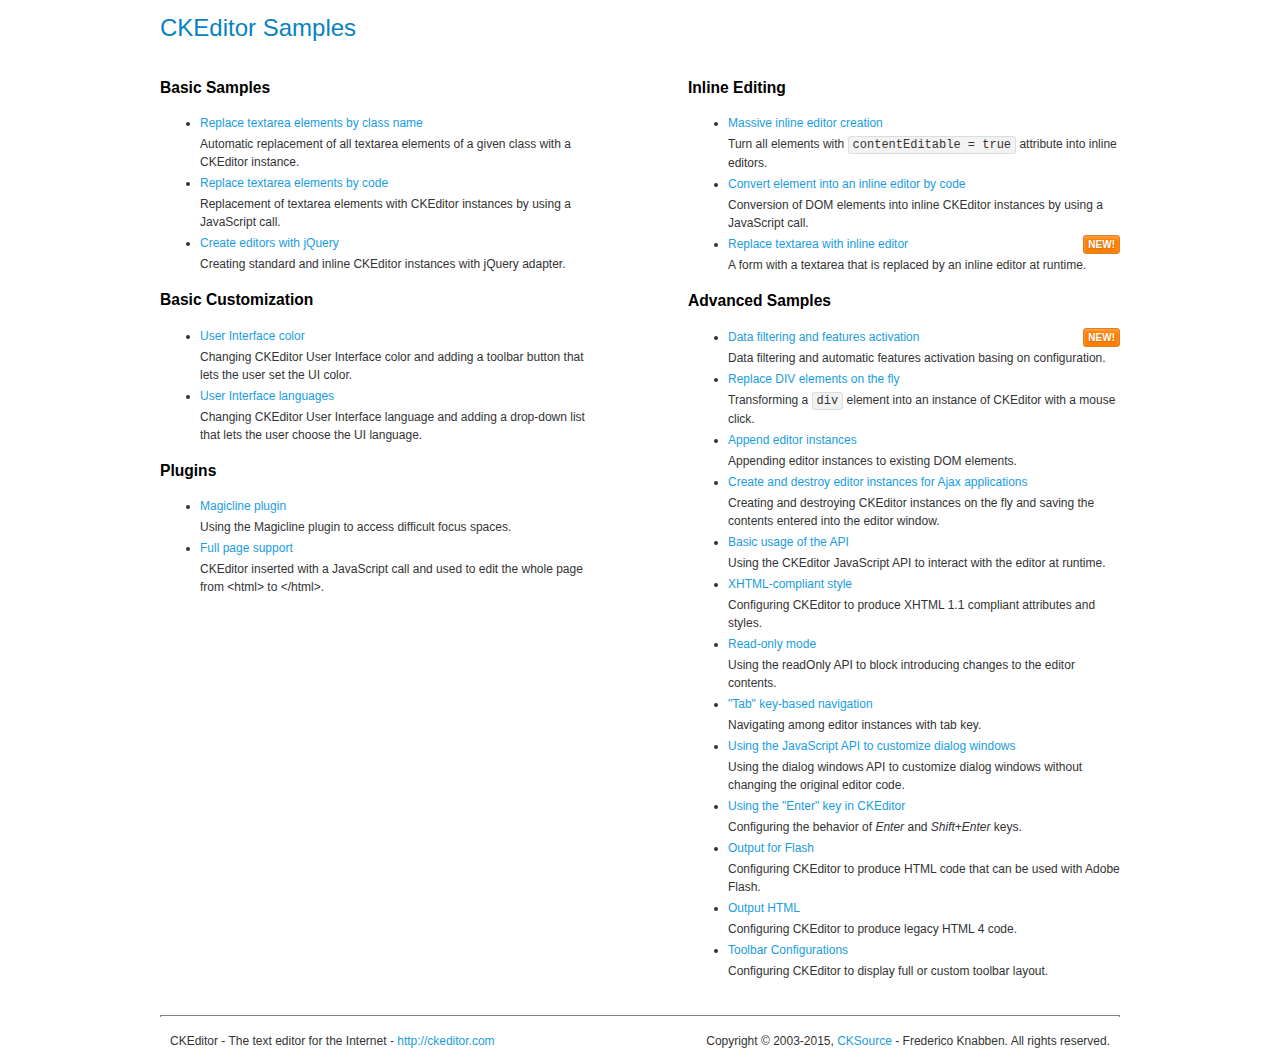
<file: proiect/admin/vendor/ckeditor/samples/index.html>
<!DOCTYPE html>
<!--
Copyright (c) 2003-2015, CKSource - Frederico Knabben. All rights reserved.
For licensing, see LICENSE.md or http://ckeditor.com/license
-->
<html>
<head>
	<meta charset="utf-8">
	<title>CKEditor Samples</title>
	<link rel="stylesheet" href="sample.css">
</head>
<body>
	<h1 class="samples">
		CKEditor Samples
	</h1>
	<div class="twoColumns">
		<div class="twoColumnsLeft">
			<h2 class="samples">
				Basic Samples
			</h2>
			<dl class="samples">
				<dt><a class="samples" href="replacebyclass.html">Replace textarea elements by class name</a></dt>
				<dd>Automatic replacement of all textarea elements of a given class with a CKEditor instance.</dd>

				<dt><a class="samples" href="replacebycode.html">Replace textarea elements by code</a></dt>
				<dd>Replacement of textarea elements with CKEditor instances by using a JavaScript call.</dd>

				<dt><a class="samples" href="jquery.html">Create editors with jQuery</a></dt>
				<dd>Creating standard and inline CKEditor instances with jQuery adapter.</dd>
			</dl>

			<h2 class="samples">
				Basic Customization
			</h2>
			<dl class="samples">
				<dt><a class="samples" href="uicolor.html">User Interface color</a></dt>
				<dd>Changing CKEditor User Interface color and adding a toolbar button that lets the user set the UI color.</dd>

				<dt><a class="samples" href="uilanguages.html">User Interface languages</a></dt>
				<dd>Changing CKEditor User Interface language and adding a drop-down list that lets the user choose the UI language.</dd>
			</dl>


			<h2 class="samples">Plugins</h2>
<dl class="samples">
<dt><a class="samples" href="plugins/magicline/magicline.html">Magicline plugin</a></dt>
<dd>Using the Magicline plugin to access difficult focus spaces.</dd>

<dt><a class="samples" href="plugins/wysiwygarea/fullpage.html">Full page support</a></dt>
<dd>CKEditor inserted with a JavaScript call and used to edit the whole page from &lt;html&gt; to &lt;/html&gt;.</dd>
</dl>
		</div>
		<div class="twoColumnsRight">
			<h2 class="samples">
				Inline Editing
			</h2>
			<dl class="samples">
				<dt><a class="samples" href="inlineall.html">Massive inline editor creation</a></dt>
				<dd>Turn all elements with <code>contentEditable = true</code> attribute into inline editors.</dd>

				<dt><a class="samples" href="inlinebycode.html">Convert element into an inline editor by code</a></dt>
				<dd>Conversion of DOM elements into inline CKEditor instances by using a JavaScript call.</dd>

				<dt><a class="samples" href="inlinetextarea.html">Replace textarea with inline editor</a> <span class="new">New!</span></dt>
				<dd>A form with a textarea that is replaced by an inline editor at runtime.</dd>

				
			</dl>

			<h2 class="samples">
				Advanced Samples
			</h2>
			<dl class="samples">
				<dt><a class="samples" href="datafiltering.html">Data filtering and features activation</a> <span class="new">New!</span></dt>
				<dd>Data filtering and automatic features activation basing on configuration.</dd>

				<dt><a class="samples" href="divreplace.html">Replace DIV elements on the fly</a></dt>
				<dd>Transforming a <code>div</code> element into an instance of CKEditor with a mouse click.</dd>

				<dt><a class="samples" href="appendto.html">Append editor instances</a></dt>
				<dd>Appending editor instances to existing DOM elements.</dd>

				<dt><a class="samples" href="ajax.html">Create and destroy editor instances for Ajax applications</a></dt>
				<dd>Creating and destroying CKEditor instances on the fly and saving the contents entered into the editor window.</dd>

				<dt><a class="samples" href="api.html">Basic usage of the API</a></dt>
				<dd>Using the CKEditor JavaScript API to interact with the editor at runtime.</dd>

				<dt><a class="samples" href="xhtmlstyle.html">XHTML-compliant style</a></dt>
				<dd>Configuring CKEditor to produce XHTML 1.1 compliant attributes and styles.</dd>

				<dt><a class="samples" href="readonly.html">Read-only mode</a></dt>
				<dd>Using the readOnly API to block introducing changes to the editor contents.</dd>

				<dt><a class="samples" href="tabindex.html">"Tab" key-based navigation</a></dt>
				<dd>Navigating among editor instances with tab key.</dd>


				
<dt><a class="samples" href="plugins/dialog/dialog.html">Using the JavaScript API to customize dialog windows</a></dt>
<dd>Using the dialog windows API to customize dialog windows without changing the original editor code.</dd>

<dt><a class="samples" href="plugins/enterkey/enterkey.html">Using the &quot;Enter&quot; key in CKEditor</a></dt>
<dd>Configuring the behavior of <em>Enter</em> and <em>Shift+Enter</em> keys.</dd>

<dt><a class="samples" href="plugins/htmlwriter/outputforflash.html">Output for Flash</a></dt>
<dd>Configuring CKEditor to produce HTML code that can be used with Adobe Flash.</dd>

<dt><a class="samples" href="plugins/htmlwriter/outputhtml.html">Output HTML</a></dt>
<dd>Configuring CKEditor to produce legacy HTML 4 code.</dd>

<dt><a class="samples" href="plugins/toolbar/toolbar.html">Toolbar Configurations</a></dt>
<dd>Configuring CKEditor to display full or custom toolbar layout.</dd>

			</dl>
		</div>
	</div>
	<div id="footer">
		<hr>
		<p>
			CKEditor - The text editor for the Internet - <a class="samples" href="http://ckeditor.com/">http://ckeditor.com</a>
		</p>
		<p id="copy">
			Copyright &copy; 2003-2015, <a class="samples" href="http://cksource.com/">CKSource</a> - Frederico Knabben. All rights reserved.
		</p>
	</div>
</body>
</html>
</file>
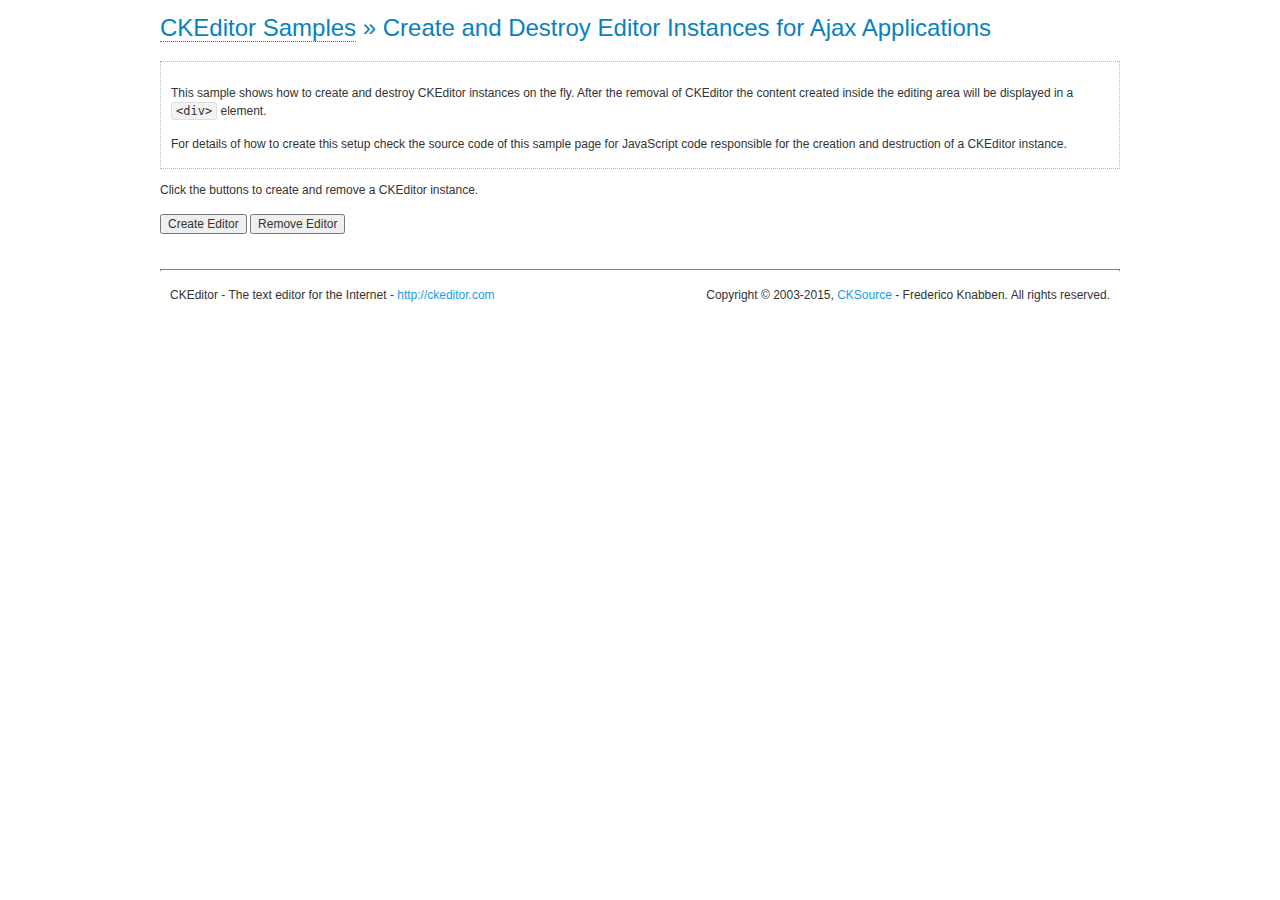
<file: proiect/admin/vendor/ckeditor/samples/ajax.html>
<!DOCTYPE html>
<!--
Copyright (c) 2003-2015, CKSource - Frederico Knabben. All rights reserved.
For licensing, see LICENSE.md or http://ckeditor.com/license
-->
<html>
<head>
	<meta charset="utf-8">
	<title>Ajax &mdash; CKEditor Sample</title>
	<script src="../ckeditor.js"></script>
	<link rel="stylesheet" href="sample.css">
	<script>

		var editor, html = '';

		function createEditor() {
			if ( editor )
				return;

			// Create a new editor inside the <div id="editor">, setting its value to html
			var config = {};
			editor = CKEDITOR.appendTo( 'editor', config, html );
		}

		function removeEditor() {
			if ( !editor )
				return;

			// Retrieve the editor contents. In an Ajax application, this data would be
			// sent to the server or used in any other way.
			document.getElementById( 'editorcontents' ).innerHTML = html = editor.getData();
			document.getElementById( 'contents' ).style.display = '';

			// Destroy the editor.
			editor.destroy();
			editor = null;
		}

	</script>
</head>
<body>
	<h1 class="samples">
		<a href="index.html">CKEditor Samples</a> &raquo; Create and Destroy Editor Instances for Ajax Applications
	</h1>
	<div class="description">
		<p>
			This sample shows how to create and destroy CKEditor instances on the fly. After the removal of CKEditor the content created inside the editing
			area will be displayed in a <code>&lt;div&gt;</code> element.
		</p>
		<p>
			For details of how to create this setup check the source code of this sample page
			for JavaScript code responsible for the creation and destruction of a CKEditor instance.
		</p>
	</div>
	<p>Click the buttons to create and remove a CKEditor instance.</p>
	<p>
		<input onclick="createEditor();" type="button" value="Create Editor">
		<input onclick="removeEditor();" type="button" value="Remove Editor">
	</p>
	<!-- This div will hold the editor. -->
	<div id="editor">
	</div>
	<div id="contents" style="display: none">
		<p>
			Edited Contents:
		</p>
		<!-- This div will be used to display the editor contents. -->
		<div id="editorcontents">
		</div>
	</div>
	<div id="footer">
		<hr>
		<p>
			CKEditor - The text editor for the Internet - <a class="samples" href="http://ckeditor.com/">http://ckeditor.com</a>
		</p>
		<p id="copy">
			Copyright &copy; 2003-2015, <a class="samples" href="http://cksource.com/">CKSource</a> - Frederico
			Knabben. All rights reserved.
		</p>
	</div>
</body>
</html>
</file>
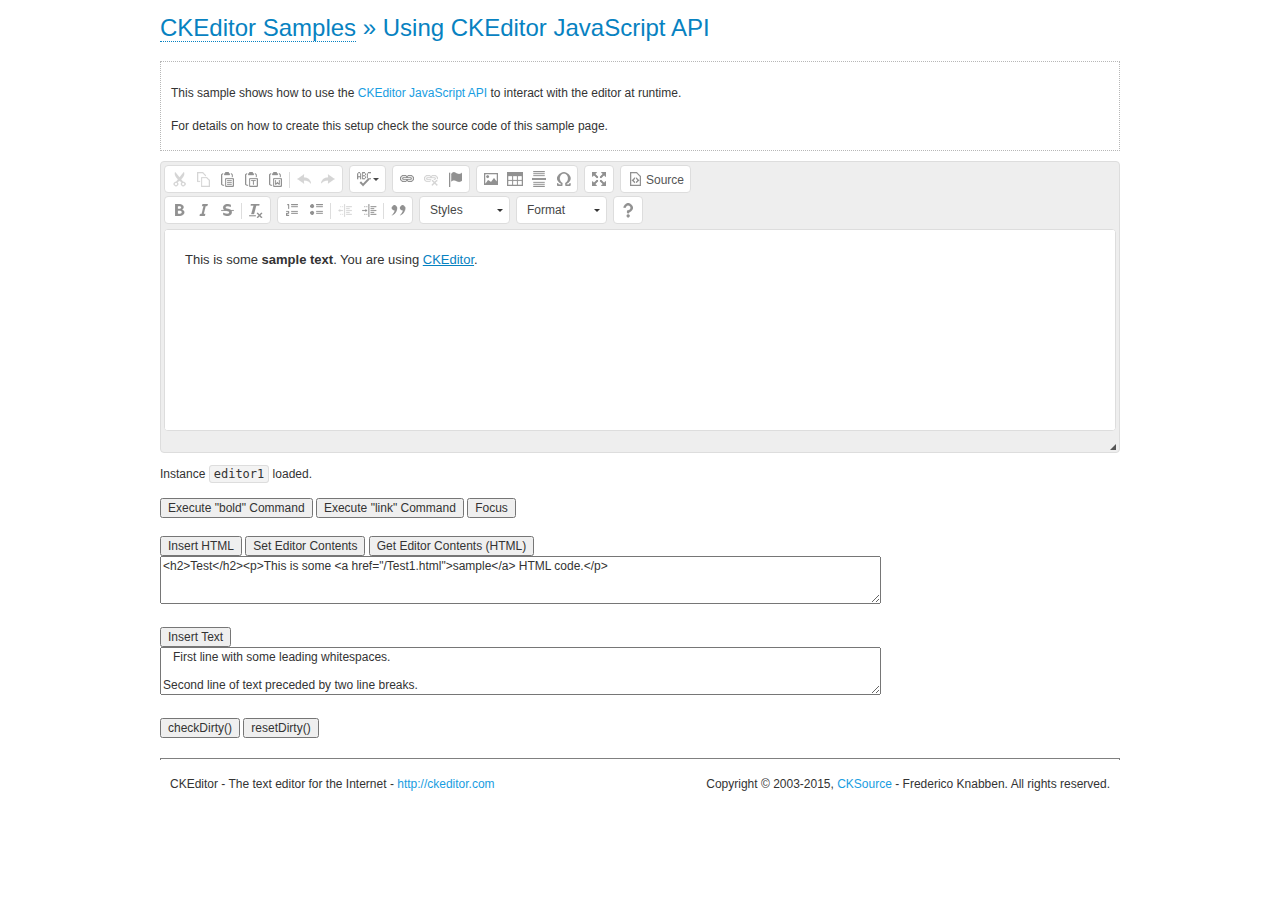
<file: proiect/admin/vendor/ckeditor/samples/api.html>
<!DOCTYPE html>
<!--
Copyright (c) 2003-2015, CKSource - Frederico Knabben. All rights reserved.
For licensing, see LICENSE.md or http://ckeditor.com/license
-->
<html>
<head>
	<meta charset="utf-8">
	<title>API Usage &mdash; CKEditor Sample</title>
	<script src="../ckeditor.js"></script>
	<link href="sample.css" rel="stylesheet">
	<script>

// The instanceReady event is fired, when an instance of CKEditor has finished
// its initialization.
CKEDITOR.on( 'instanceReady', function( ev ) {
	// Show the editor name and description in the browser status bar.
	document.getElementById( 'eMessage' ).innerHTML = 'Instance <code>' + ev.editor.name + '<\/code> loaded.';

	// Show this sample buttons.
	document.getElementById( 'eButtons' ).style.display = 'block';
});

function InsertHTML() {
	// Get the editor instance that we want to interact with.
	var editor = CKEDITOR.instances.editor1;
	var value = document.getElementById( 'htmlArea' ).value;

	// Check the active editing mode.
	if ( editor.mode == 'wysiwyg' )
	{
		// Insert HTML code.
		// http://docs.ckeditor.com/#!/api/CKEDITOR.editor-method-insertHtml
		editor.insertHtml( value );
	}
	else
		alert( 'You must be in WYSIWYG mode!' );
}

function InsertText() {
	// Get the editor instance that we want to interact with.
	var editor = CKEDITOR.instances.editor1;
	var value = document.getElementById( 'txtArea' ).value;

	// Check the active editing mode.
	if ( editor.mode == 'wysiwyg' )
	{
		// Insert as plain text.
		// http://docs.ckeditor.com/#!/api/CKEDITOR.editor-method-insertText
		editor.insertText( value );
	}
	else
		alert( 'You must be in WYSIWYG mode!' );
}

function SetContents() {
	// Get the editor instance that we want to interact with.
	var editor = CKEDITOR.instances.editor1;
	var value = document.getElementById( 'htmlArea' ).value;

	// Set editor contents (replace current contents).
	// http://docs.ckeditor.com/#!/api/CKEDITOR.editor-method-setData
	editor.setData( value );
}

function GetContents() {
	// Get the editor instance that you want to interact with.
	var editor = CKEDITOR.instances.editor1;

	// Get editor contents
	// http://docs.ckeditor.com/#!/api/CKEDITOR.editor-method-getData
	alert( editor.getData() );
}

function ExecuteCommand( commandName ) {
	// Get the editor instance that we want to interact with.
	var editor = CKEDITOR.instances.editor1;

	// Check the active editing mode.
	if ( editor.mode == 'wysiwyg' )
	{
		// Execute the command.
		// http://docs.ckeditor.com/#!/api/CKEDITOR.editor-method-execCommand
		editor.execCommand( commandName );
	}
	else
		alert( 'You must be in WYSIWYG mode!' );
}

function CheckDirty() {
	// Get the editor instance that we want to interact with.
	var editor = CKEDITOR.instances.editor1;
	// Checks whether the current editor contents present changes when compared
	// to the contents loaded into the editor at startup
	// http://docs.ckeditor.com/#!/api/CKEDITOR.editor-method-checkDirty
	alert( editor.checkDirty() );
}

function ResetDirty() {
	// Get the editor instance that we want to interact with.
	var editor = CKEDITOR.instances.editor1;
	// Resets the "dirty state" of the editor (see CheckDirty())
	// http://docs.ckeditor.com/#!/api/CKEDITOR.editor-method-resetDirty
	editor.resetDirty();
	alert( 'The "IsDirty" status has been reset' );
}

function Focus() {
	CKEDITOR.instances.editor1.focus();
}

function onFocus() {
	document.getElementById( 'eMessage' ).innerHTML = '<b>' + this.name + ' is focused </b>';
}

function onBlur() {
	document.getElementById( 'eMessage' ).innerHTML = this.name + ' lost focus';
}

	</script>

</head>
<body>
	<h1 class="samples">
		<a href="index.html">CKEditor Samples</a> &raquo; Using CKEditor JavaScript API
	</h1>
	<div class="description">
	<p>
		This sample shows how to use the
		<a class="samples" href="http://docs.ckeditor.com/#!/api/CKEDITOR.editor">CKEditor JavaScript API</a>
		to interact with the editor at runtime.
	</p>
	<p>
		For details on how to create this setup check the source code of this sample page.
	</p>
	</div>

	<!-- This <div> holds alert messages to be display in the sample page. -->
	<div id="alerts">
		<noscript>
			<p>
				<strong>CKEditor requires JavaScript to run</strong>. In a browser with no JavaScript
				support, like yours, you should still see the contents (HTML data) and you should
				be able to edit it normally, without a rich editor interface.
			</p>
		</noscript>
	</div>
	<form action="../../../samples/sample_posteddata.php" method="post">
		<textarea cols="100" id="editor1" name="editor1" rows="10">&lt;p&gt;This is some &lt;strong&gt;sample text&lt;/strong&gt;. You are using &lt;a href="http://ckeditor.com/"&gt;CKEditor&lt;/a&gt;.&lt;/p&gt;</textarea>

		<script>
			// Replace the <textarea id="editor1"> with an CKEditor instance.
			CKEDITOR.replace( 'editor1', {
				on: {
					focus: onFocus,
					blur: onBlur,

					// Check for availability of corresponding plugins.
					pluginsLoaded: function( evt ) {
						var doc = CKEDITOR.document, ed = evt.editor;
						if ( !ed.getCommand( 'bold' ) )
							doc.getById( 'exec-bold' ).hide();
						if ( !ed.getCommand( 'link' ) )
							doc.getById( 'exec-link' ).hide();
					}
				}
			});
		</script>

		<p id="eMessage">
		</p>

		<div id="eButtons" style="display: none">
			<input id="exec-bold" onclick="ExecuteCommand('bold');" type="button" value="Execute &quot;bold&quot; Command">
			<input id="exec-link" onclick="ExecuteCommand('link');" type="button" value="Execute &quot;link&quot; Command">
			<input onclick="Focus();" type="button" value="Focus">
			<br><br>
			<input onclick="InsertHTML();" type="button" value="Insert HTML">
			<input onclick="SetContents();" type="button" value="Set Editor Contents">
			<input onclick="GetContents();" type="button" value="Get Editor Contents (HTML)">
			<br>
			<textarea cols="100" id="htmlArea" rows="3">&lt;h2&gt;Test&lt;/h2&gt;&lt;p&gt;This is some &lt;a href="/Test1.html"&gt;sample&lt;/a&gt; HTML code.&lt;/p&gt;</textarea>
			<br>
			<br>
			<input onclick="InsertText();" type="button" value="Insert Text">
			<br>
			<textarea cols="100" id="txtArea" rows="3">   First line with some leading whitespaces.

Second line of text preceded by two line breaks.</textarea>
			<br>
			<br>
			<input onclick="CheckDirty();" type="button" value="checkDirty()">
			<input onclick="ResetDirty();" type="button" value="resetDirty()">
		</div>
	</form>
	<div id="footer">
		<hr>
		<p>
			CKEditor - The text editor for the Internet - <a class="samples" href="http://ckeditor.com/">http://ckeditor.com</a>
		</p>
		<p id="copy">
			Copyright &copy; 2003-2015, <a class="samples" href="http://cksource.com/">CKSource</a> - Frederico
			Knabben. All rights reserved.
		</p>
	</div>
</body>
</html>
</file>
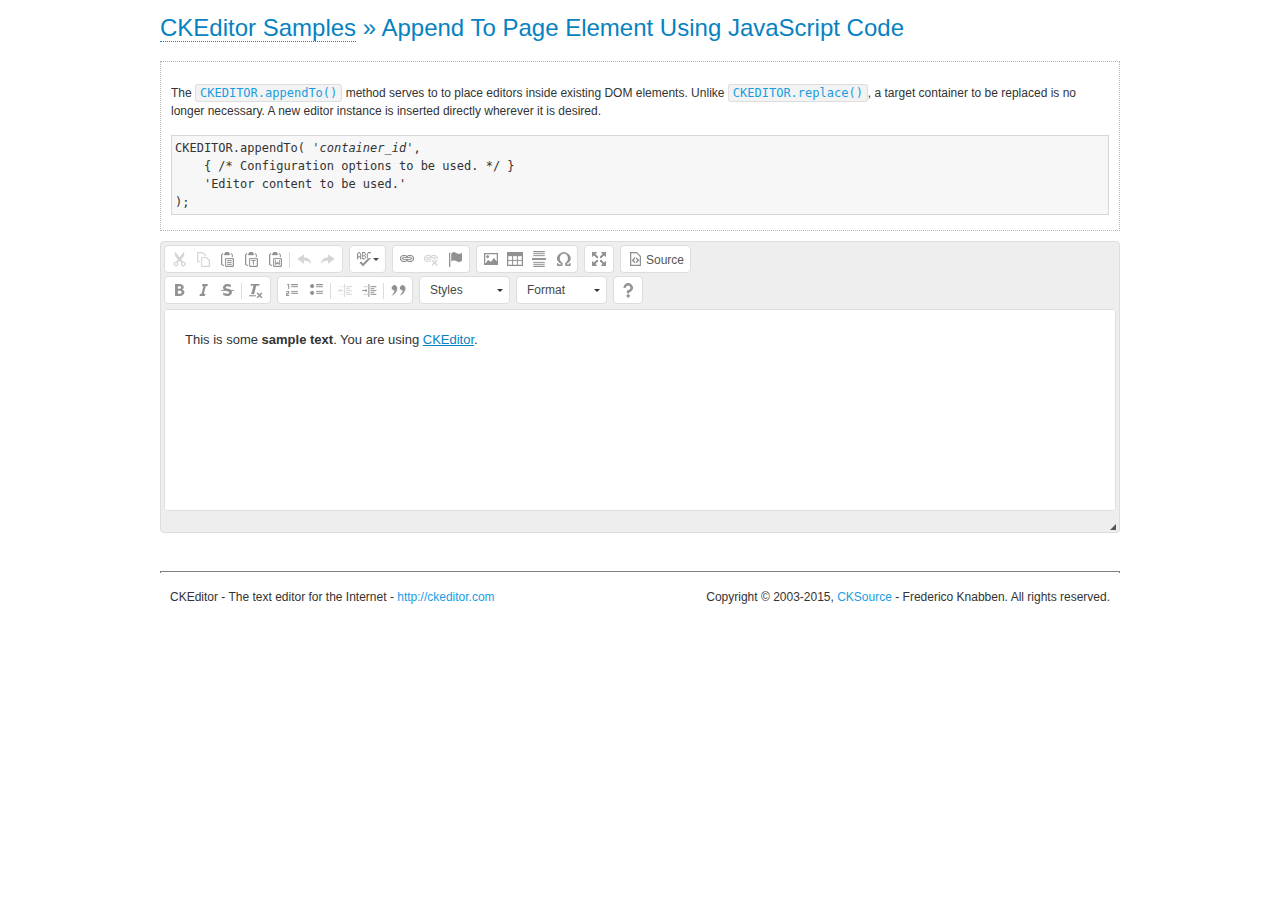
<file: proiect/admin/vendor/ckeditor/samples/appendto.html>
<!DOCTYPE html>
<!--
Copyright (c) 2003-2015, CKSource - Frederico Knabben. All rights reserved.
For licensing, see LICENSE.md or http://ckeditor.com/license
-->
<html>
<head>
	<meta charset="utf-8">
	<title>Append To Page Element Using JavaScript Code &mdash; CKEditor Sample</title>
	<script src="../ckeditor.js"></script>
	<link rel="stylesheet" href="sample.css">
</head>
<body>
	<h1 class="samples">
		<a href="index.html">CKEditor Samples</a> &raquo; Append To Page Element Using JavaScript Code
	</h1>
	<div id="section1">
		<div class="description">
			<p>
				The <code><a class="samples" href="http://docs.ckeditor.com/#!/api/CKEDITOR-method-appendTo">CKEDITOR.appendTo()</a></code> method serves to to place editors inside existing DOM elements. Unlike <code><a class="samples" href="http://docs.ckeditor.com/#!/api/CKEDITOR-method-replace">CKEDITOR.replace()</a></code>,
				a target container to be replaced is no longer necessary. A new editor
				instance is inserted directly wherever it is desired.
			</p>
<pre class="samples">CKEDITOR.appendTo( '<em>container_id</em>',
	{ /* Configuration options to be used. */ }
	'Editor content to be used.'
);</pre>
		</div>
		<script>

			// This call can be placed at any point after the
			// DOM element to append CKEditor to or inside the <head><script>
			// in a window.onload event handler.

			// Append a CKEditor instance using the default configuration and the
			// provided content to the <div> element of ID "section1".
			CKEDITOR.appendTo( 'section1',
				null,
				'<p>This is some <strong>sample text</strong>. You are using <a href="http://ckeditor.com/">CKEditor</a>.</p>'
			);

		</script>
	</div>
	<br>
	<div id="footer">
		<hr>
		<p>
			CKEditor - The text editor for the Internet - <a class="samples" href="http://ckeditor.com/">http://ckeditor.com</a>
		</p>
		<p id="copy">
			Copyright &copy; 2003-2015, <a class="samples" href="http://cksource.com/">CKSource</a> - Frederico
			Knabben. All rights reserved.
		</p>
	</div>
</body>
</html>
</file>
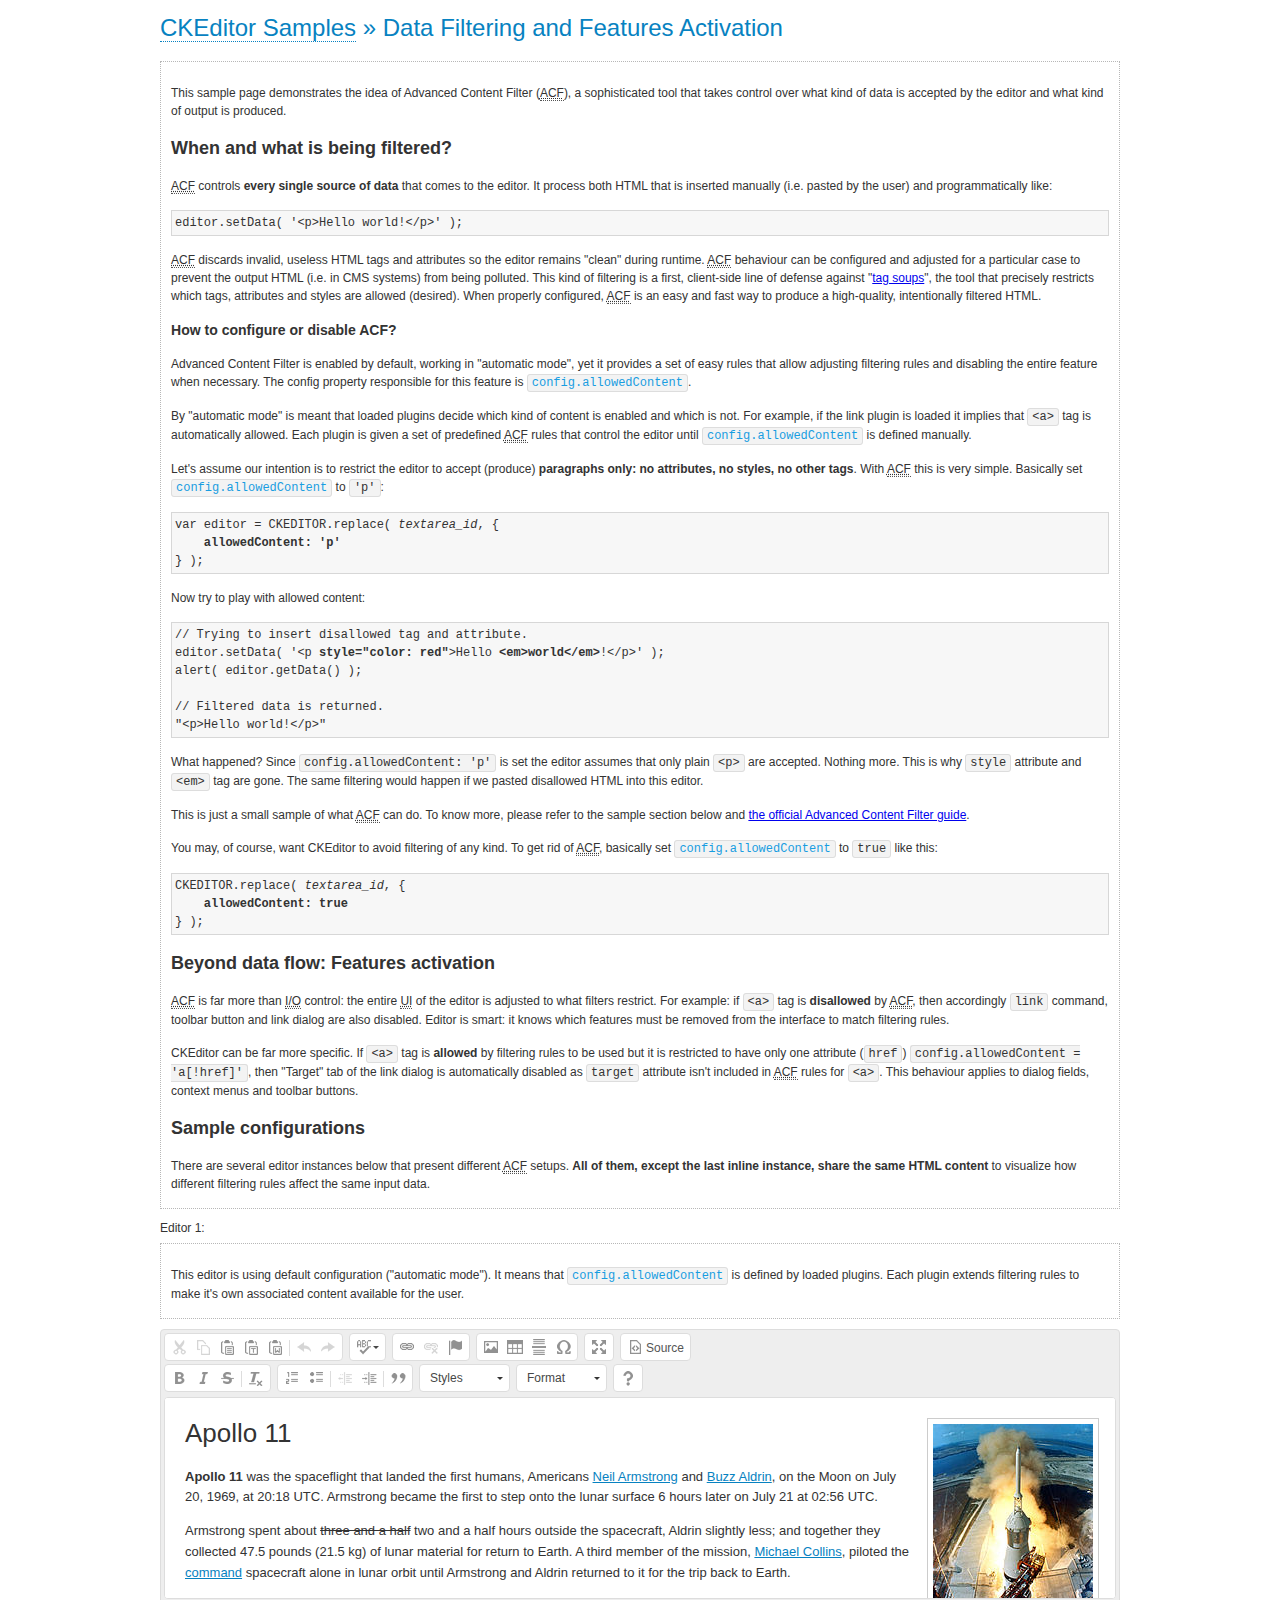
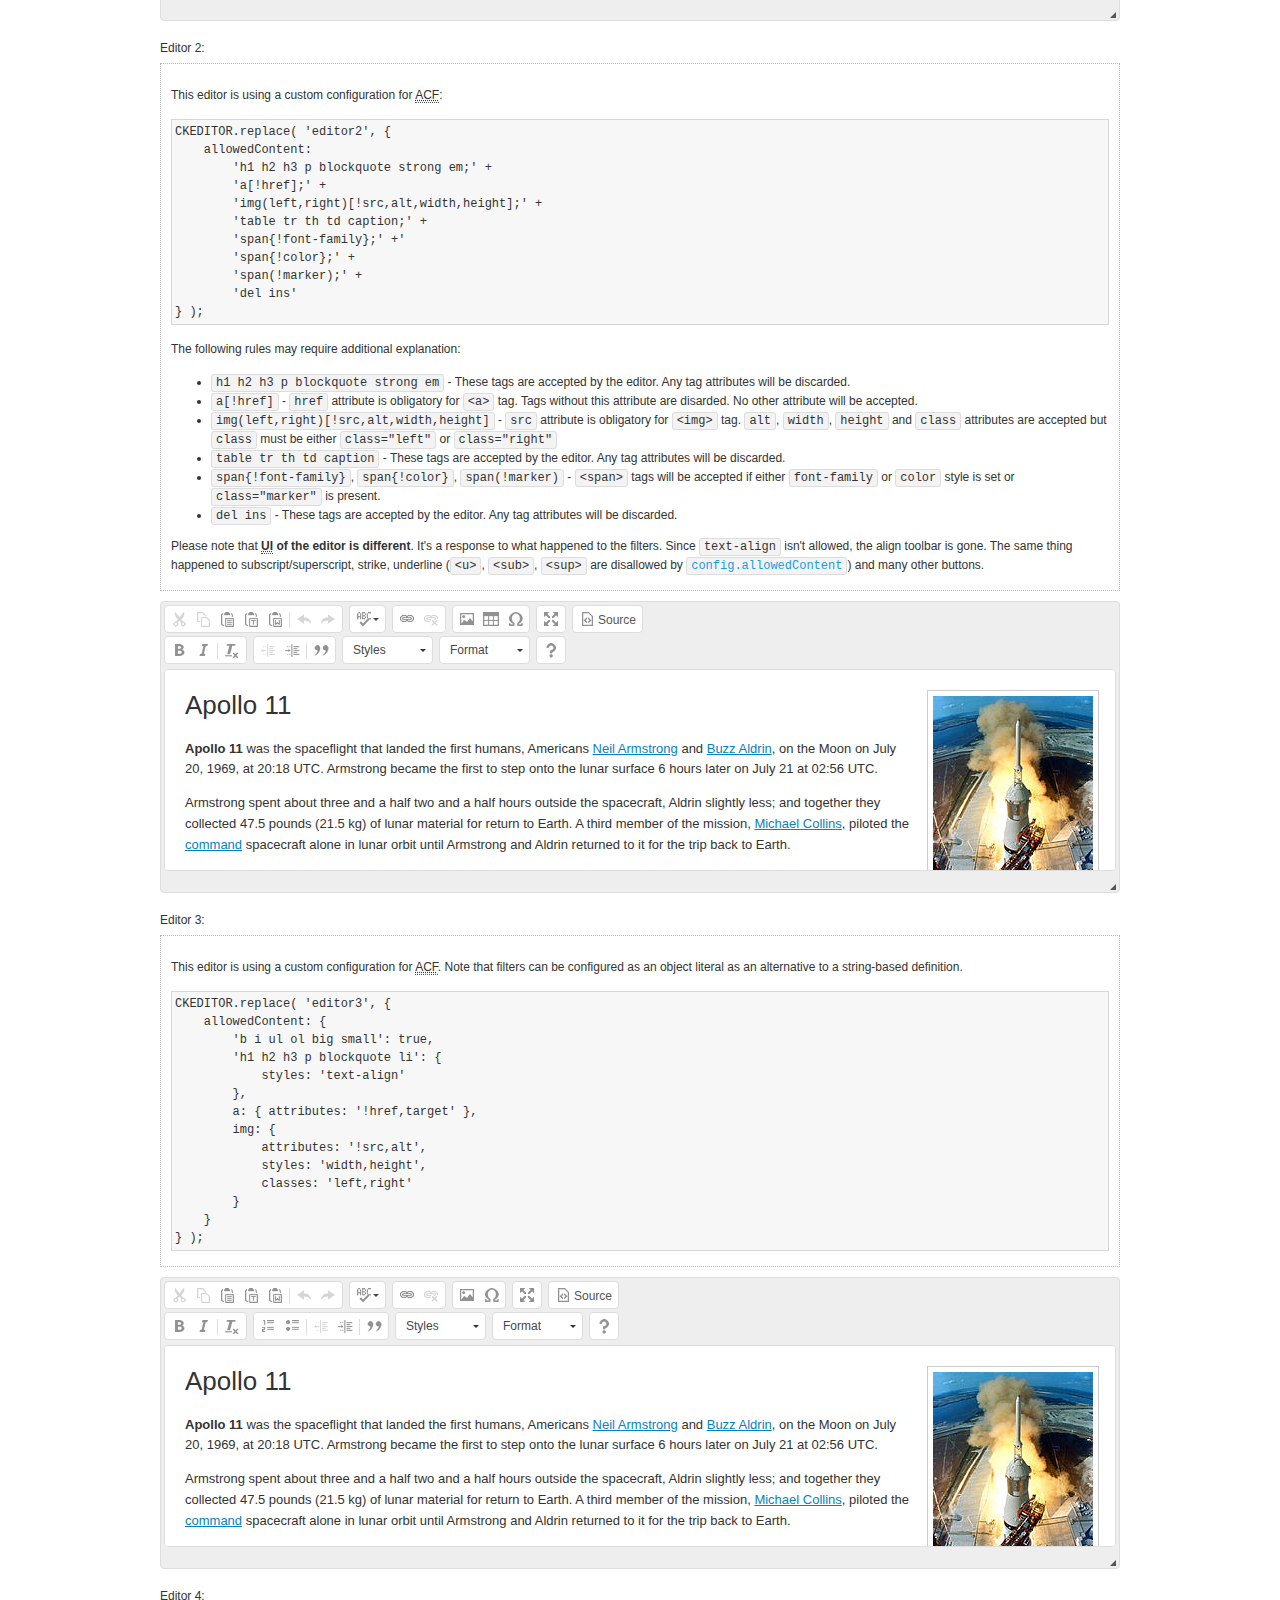
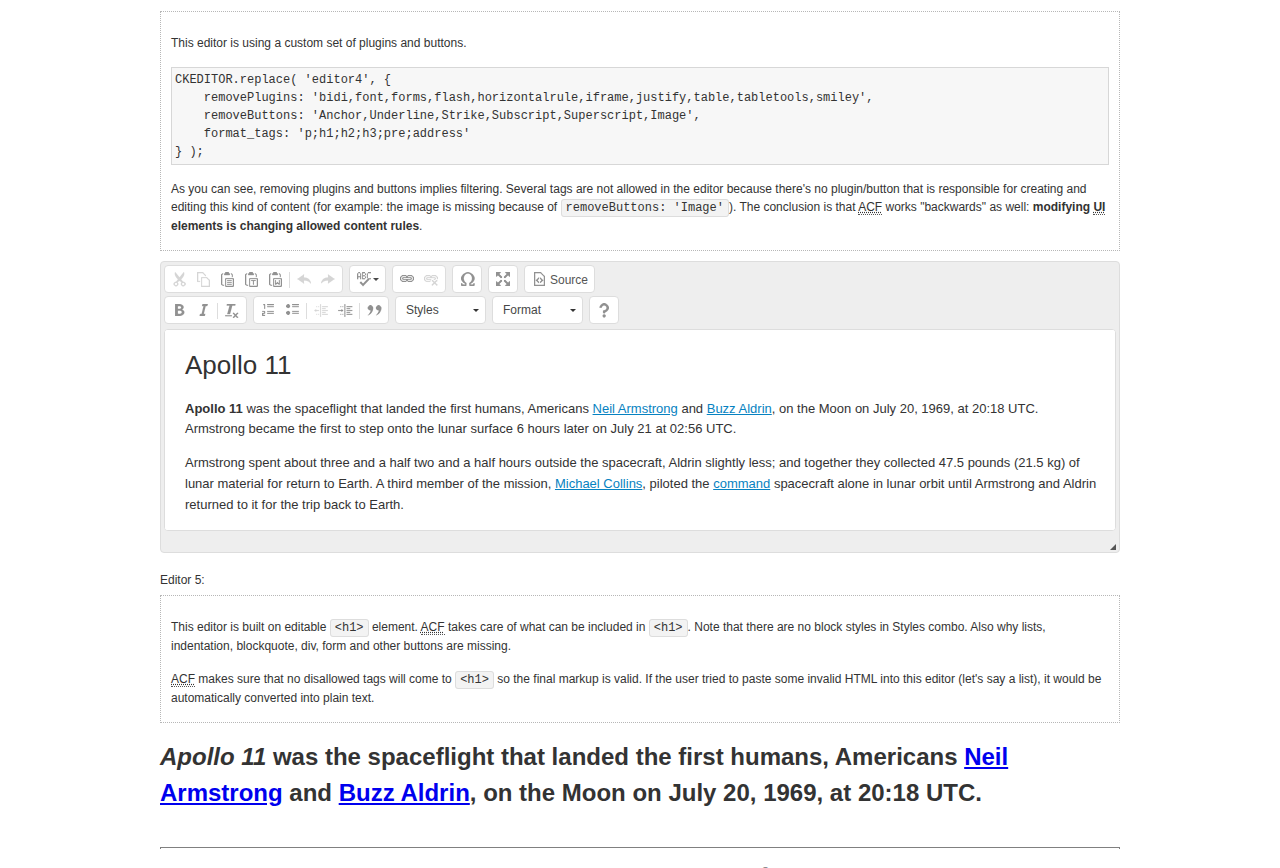
<file: proiect/admin/vendor/ckeditor/samples/datafiltering.html>
<!DOCTYPE html>
<!--
Copyright (c) 2003-2015, CKSource - Frederico Knabben. All rights reserved.
For licensing, see LICENSE.md or http://ckeditor.com/license
-->
<html>
<head>
	<meta charset="utf-8">
	<title>Data Filtering &mdash; CKEditor Sample</title>
	<script src="../ckeditor.js"></script>
	<link rel="stylesheet" href="sample.css">
	<script>
		// Remove advanced tabs for all editors.
		CKEDITOR.config.removeDialogTabs = 'image:advanced;link:advanced;flash:advanced;creatediv:advanced;editdiv:advanced';
	</script>
</head>
<body>
	<h1 class="samples">
		<a href="index.html">CKEditor Samples</a> &raquo; Data Filtering and Features Activation
	</h1>
	<div class="description">
		<p>
			This sample page demonstrates the idea of Advanced Content Filter
			(<abbr title="Advanced Content Filter">ACF</abbr>), a sophisticated
			tool that takes control over what kind of data is accepted by the editor and what
			kind of output is produced.
		</p>
		<h2>When and what is being filtered?</h2>
		<p>
			<abbr title="Advanced Content Filter">ACF</abbr> controls
			<strong>every single source of data</strong> that comes to the editor.
			It process both HTML that is inserted manually (i.e. pasted by the user)
			and programmatically like:
		</p>
<pre class="samples">
editor.setData( '&lt;p&gt;Hello world!&lt;/p&gt;' );
</pre>
		<p>
			<abbr title="Advanced Content Filter">ACF</abbr> discards invalid,
			useless HTML tags and attributes so the editor remains "clean" during
			runtime. <abbr title="Advanced Content Filter">ACF</abbr> behaviour
			can be configured and adjusted for a particular case to prevent the
			output HTML (i.e. in CMS systems) from being polluted.

			This kind of filtering is a first, client-side line of defense
			against "<a href="http://en.wikipedia.org/wiki/Tag_soup">tag soups</a>",
			the tool that precisely restricts which tags, attributes and styles
			are allowed (desired). When properly configured, <abbr title="Advanced Content Filter">ACF</abbr>
			is an easy and fast way to produce a high-quality, intentionally filtered HTML.
		</p>

		<h3>How to configure or disable ACF?</h3>
		<p>
			Advanced Content Filter is enabled by default, working in "automatic mode", yet
			it provides a set of easy rules that allow adjusting filtering rules
			and disabling the entire feature when necessary. The config property
			responsible for this feature is <code><a class="samples"
			href="http://docs.ckeditor.com/#!/api/CKEDITOR.config-cfg-allowedContent">config.allowedContent</a></code>.
		</p>
		<p>
			By "automatic mode" is meant that loaded plugins decide which kind
			of content is enabled and which is not. For example, if the link
			plugin is loaded it implies that <code>&lt;a&gt;</code> tag is
			automatically allowed. Each plugin is given a set
			of predefined <abbr title="Advanced Content Filter">ACF</abbr> rules
			that control the editor until <code><a class="samples"
			href="http://docs.ckeditor.com/#!/api/CKEDITOR.config-cfg-allowedContent">
			config.allowedContent</a></code>
			is defined manually.
		</p>
		<p>
			Let's assume our intention is to restrict the editor to accept (produce) <strong>paragraphs
			only: no attributes, no styles, no other tags</strong>.
			With <abbr title="Advanced Content Filter">ACF</abbr>
			this is very simple. Basically set <code><a class="samples"
			href="http://docs.ckeditor.com/#!/api/CKEDITOR.config-cfg-allowedContent">
			config.allowedContent</a></code> to <code>'p'</code>:
		</p>
<pre class="samples">
var editor = CKEDITOR.replace( <em>textarea_id</em>, {
	<strong>allowedContent: 'p'</strong>
} );
</pre>
		<p>
			Now try to play with allowed content:
		</p>
<pre class="samples">
// Trying to insert disallowed tag and attribute.
editor.setData( '&lt;p <strong>style="color: red"</strong>&gt;Hello <strong>&lt;em&gt;world&lt;/em&gt;</strong>!&lt;/p&gt;' );
alert( editor.getData() );

// Filtered data is returned.
"&lt;p&gt;Hello world!&lt;/p&gt;"
</pre>
		<p>
			What happened? Since <code>config.allowedContent: 'p'</code> is set the editor assumes
			that only plain <code>&lt;p&gt;</code> are accepted. Nothing more. This is why
			<code>style</code> attribute and <code>&lt;em&gt;</code> tag are gone. The same
			filtering would happen if we pasted disallowed HTML into this editor.
		</p>
		<p>
			This is just a small sample of what <abbr title="Advanced Content Filter">ACF</abbr>
			can do. To know more, please refer to the sample section below and
			<a href="http://docs.ckeditor.com/#!/guide/dev_advanced_content_filter">the official Advanced Content Filter guide</a>.
		</p>
		<p>
			You may, of course, want CKEditor to avoid filtering of any kind.
			To get rid of <abbr title="Advanced Content Filter">ACF</abbr>,
			basically set <code><a class="samples"
			href="http://docs.ckeditor.com/#!/api/CKEDITOR.config-cfg-allowedContent">
			config.allowedContent</a></code> to <code>true</code> like this:
		</p>
<pre class="samples">
CKEDITOR.replace( <em>textarea_id</em>, {
	<strong>allowedContent: true</strong>
} );
</pre>

		<h2>Beyond data flow: Features activation</h2>
		<p>
			<abbr title="Advanced Content Filter">ACF</abbr> is far more than
			<abbr title="Input/Output">I/O</abbr> control: the entire
			<abbr title="User Interface">UI</abbr> of the editor is adjusted to what
			filters restrict. For example: if <code>&lt;a&gt;</code> tag is
			<strong>disallowed</strong>
			by <abbr title="Advanced Content Filter">ACF</abbr>,
			then accordingly <code>link</code> command, toolbar button and link dialog
			are also disabled. Editor is smart: it knows which features must be
			removed from the interface to match filtering rules.
		</p>
		<p>
			CKEditor can be far more specific. If <code>&lt;a&gt;</code> tag is
			<strong>allowed</strong> by filtering rules to be used but it is restricted
			to have only one attribute (<code>href</code>)
			<code>config.allowedContent = 'a[!href]'</code>, then
			"Target" tab of the link dialog is automatically disabled as <code>target</code>
			attribute isn't included in <abbr title="Advanced Content Filter">ACF</abbr> rules
			for <code>&lt;a&gt;</code>. This behaviour applies to dialog fields, context
			menus and toolbar buttons.
		</p>

		<h2>Sample configurations</h2>
		<p>
			There are several editor instances below that present different
			<abbr title="Advanced Content Filter">ACF</abbr> setups. <strong>All of them,
			except the last inline instance, share the same HTML content</strong> to visualize
			how different filtering rules affect the same input data.
		</p>
	</div>

	<div>
		<label for="editor1">
			Editor 1:
		</label>
		<div class="description">
			<p>
				This editor is using default configuration ("automatic mode"). It means that
				<code><a class="samples"
				href="http://docs.ckeditor.com/#!/api/CKEDITOR.config-cfg-allowedContent">
				config.allowedContent</a></code> is defined by loaded plugins.
				Each plugin extends filtering rules to make it's own associated content
				available for the user.
			</p>
		</div>
		<textarea cols="80" id="editor1" name="editor1" rows="10">
			&lt;h1&gt;&lt;img alt=&quot;Saturn V carrying Apollo 11&quot; class=&quot;right&quot; src=&quot;assets/sample.jpg&quot;/&gt; Apollo 11&lt;/h1&gt; &lt;p&gt;&lt;b&gt;Apollo 11&lt;/b&gt; was the spaceflight that landed the first humans, Americans &lt;a href=&quot;http://en.wikipedia.org/wiki/Neil_Armstrong&quot; title=&quot;Neil Armstrong&quot;&gt;Neil Armstrong&lt;/a&gt; and &lt;a href=&quot;http://en.wikipedia.org/wiki/Buzz_Aldrin&quot; title=&quot;Buzz Aldrin&quot;&gt;Buzz Aldrin&lt;/a&gt;, on the Moon on July 20, 1969, at 20:18 UTC. Armstrong became the first to step onto the lunar surface 6 hours later on July 21 at 02:56 UTC.&lt;/p&gt; &lt;p&gt;Armstrong spent about &lt;s&gt;three and a half&lt;/s&gt; two and a half hours outside the spacecraft, Aldrin slightly less; and together they collected 47.5 pounds (21.5&amp;nbsp;kg) of lunar material for return to Earth. A third member of the mission, &lt;a href=&quot;http://en.wikipedia.org/wiki/Michael_Collins_(astronaut)&quot; title=&quot;Michael Collins (astronaut)&quot;&gt;Michael Collins&lt;/a&gt;, piloted the &lt;a href=&quot;http://en.wikipedia.org/wiki/Apollo_Command/Service_Module&quot; title=&quot;Apollo Command/Service Module&quot;&gt;command&lt;/a&gt; spacecraft alone in lunar orbit until Armstrong and Aldrin returned to it for the trip back to Earth.&lt;/p&gt; &lt;h2&gt;Broadcasting and &lt;em&gt;quotes&lt;/em&gt; &lt;a id=&quot;quotes&quot; name=&quot;quotes&quot;&gt;&lt;/a&gt;&lt;/h2&gt; &lt;p&gt;Broadcast on live TV to a world-wide audience, Armstrong stepped onto the lunar surface and described the event as:&lt;/p&gt; &lt;blockquote&gt;&lt;p&gt;One small step for [a] man, one giant leap for mankind.&lt;/p&gt;&lt;/blockquote&gt; &lt;p&gt;Apollo 11 effectively ended the &lt;a href=&quot;http://en.wikipedia.org/wiki/Space_Race&quot; title=&quot;Space Race&quot;&gt;Space Race&lt;/a&gt; and fulfilled a national goal proposed in 1961 by the late U.S. President &lt;a href=&quot;http://en.wikipedia.org/wiki/John_F._Kennedy&quot; title=&quot;John F. Kennedy&quot;&gt;John F. Kennedy&lt;/a&gt; in a speech before the United States Congress:&lt;/p&gt; &lt;blockquote&gt;&lt;p&gt;[...] before this decade is out, of landing a man on the Moon and returning him safely to the Earth.&lt;/p&gt;&lt;/blockquote&gt; &lt;h2&gt;Technical details &lt;a id=&quot;tech-details&quot; name=&quot;tech-details&quot;&gt;&lt;/a&gt;&lt;/h2&gt; &lt;table align=&quot;right&quot; border=&quot;1&quot; bordercolor=&quot;#ccc&quot; cellpadding=&quot;5&quot; cellspacing=&quot;0&quot; style=&quot;border-collapse:collapse;margin:10px 0 10px 15px;&quot;&gt; &lt;caption&gt;&lt;strong&gt;Mission crew&lt;/strong&gt;&lt;/caption&gt; &lt;thead&gt; &lt;tr&gt; &lt;th scope=&quot;col&quot;&gt;Position&lt;/th&gt; &lt;th scope=&quot;col&quot;&gt;Astronaut&lt;/th&gt; &lt;/tr&gt; &lt;/thead&gt; &lt;tbody&gt; &lt;tr&gt; &lt;td&gt;Commander&lt;/td&gt; &lt;td&gt;Neil A. Armstrong&lt;/td&gt; &lt;/tr&gt; &lt;tr&gt; &lt;td&gt;Command Module Pilot&lt;/td&gt; &lt;td&gt;Michael Collins&lt;/td&gt; &lt;/tr&gt; &lt;tr&gt; &lt;td&gt;Lunar Module Pilot&lt;/td&gt; &lt;td&gt;Edwin &amp;quot;Buzz&amp;quot; E. Aldrin, Jr.&lt;/td&gt; &lt;/tr&gt; &lt;/tbody&gt; &lt;/table&gt; &lt;p&gt;Launched by a &lt;strong&gt;Saturn V&lt;/strong&gt; rocket from &lt;a href=&quot;http://en.wikipedia.org/wiki/Kennedy_Space_Center&quot; title=&quot;Kennedy Space Center&quot;&gt;Kennedy Space Center&lt;/a&gt; in Merritt Island, Florida on July 16, Apollo 11 was the fifth manned mission of &lt;a href=&quot;http://en.wikipedia.org/wiki/NASA&quot; title=&quot;NASA&quot;&gt;NASA&lt;/a&gt;&amp;#39;s Apollo program. The Apollo spacecraft had three parts:&lt;/p&gt; &lt;ol&gt; &lt;li&gt;&lt;strong&gt;Command Module&lt;/strong&gt; with a cabin for the three astronauts which was the only part which landed back on Earth&lt;/li&gt; &lt;li&gt;&lt;strong&gt;Service Module&lt;/strong&gt; which supported the Command Module with propulsion, electrical power, oxygen and water&lt;/li&gt; &lt;li&gt;&lt;strong&gt;Lunar Module&lt;/strong&gt; for landing on the Moon.&lt;/li&gt; &lt;/ol&gt; &lt;p&gt;After being sent to the Moon by the Saturn V&amp;#39;s upper stage, the astronauts separated the spacecraft from it and travelled for three days until they entered into lunar orbit. Armstrong and Aldrin then moved into the Lunar Module and landed in the &lt;a href=&quot;http://en.wikipedia.org/wiki/Mare_Tranquillitatis&quot; title=&quot;Mare Tranquillitatis&quot;&gt;Sea of Tranquility&lt;/a&gt;. They stayed a total of about 21 and a half hours on the lunar surface. After lifting off in the upper part of the Lunar Module and rejoining Collins in the Command Module, they returned to Earth and landed in the &lt;a href=&quot;http://en.wikipedia.org/wiki/Pacific_Ocean&quot; title=&quot;Pacific Ocean&quot;&gt;Pacific Ocean&lt;/a&gt; on July 24.&lt;/p&gt; &lt;hr/&gt; &lt;p style=&quot;text-align: right;&quot;&gt;&lt;small&gt;Source: &lt;a href=&quot;http://en.wikipedia.org/wiki/Apollo_11&quot;&gt;Wikipedia.org&lt;/a&gt;&lt;/small&gt;&lt;/p&gt;
		</textarea>

		<script>

			CKEDITOR.replace( 'editor1' );

		</script>
	</div>

	<br>

	<div>
		<label for="editor2">
			Editor 2:
		</label>
		<div class="description">
			<p>
				This editor is using a custom configuration for
				<abbr title="Advanced Content Filter">ACF</abbr>:
			</p>
<pre class="samples">
CKEDITOR.replace( 'editor2', {
	allowedContent:
		'h1 h2 h3 p blockquote strong em;' +
		'a[!href];' +
		'img(left,right)[!src,alt,width,height];' +
		'table tr th td caption;' +
		'span{!font-family};' +'
		'span{!color};' +
		'span(!marker);' +
		'del ins'
} );
</pre>
			<p>
				The following rules may require additional explanation:
			</p>
			<ul>
				<li>
					<code>h1 h2 h3 p blockquote strong em</code> - These tags
					are accepted by the editor. Any tag attributes will be discarded.
				</li>
				<li>
					<code>a[!href]</code> - <code>href</code> attribute is obligatory
					for <code>&lt;a&gt;</code> tag. Tags without this attribute
					are disarded. No other attribute will be accepted.
				</li>
				<li>
					<code>img(left,right)[!src,alt,width,height]</code> - <code>src</code>
					attribute is obligatory for <code>&lt;img&gt;</code> tag.
					<code>alt</code>, <code>width</code>, <code>height</code>
					and <code>class</code> attributes are accepted but
					<code>class</code> must be either <code>class="left"</code>
					or <code>class="right"</code>
				</li>
				<li>
					<code>table tr th td caption</code> - These tags
					are accepted by the editor. Any tag attributes will be discarded.
				</li>
				<li>
					<code>span{!font-family}</code>, <code>span{!color}</code>,
					<code>span(!marker)</code> - <code>&lt;span&gt;</code> tags
					will be accepted if either <code>font-family</code> or
					<code>color</code> style is set or <code>class="marker"</code>
					is present.
				</li>
				<li>
					<code>del ins</code> - These tags
					are accepted by the editor. Any tag attributes will be discarded.
				</li>
			</ul>
			<p>
				Please note that <strong><abbr title="User Interface">UI</abbr> of the
				editor is different</strong>. It's a response to what happened to the filters.
				Since <code>text-align</code> isn't allowed, the align toolbar is gone.
				The same thing happened to subscript/superscript, strike, underline
				(<code>&lt;u&gt;</code>, <code>&lt;sub&gt;</code>, <code>&lt;sup&gt;</code>
				are disallowed by <code><a class="samples"
				href="http://docs.ckeditor.com/#!/api/CKEDITOR.config-cfg-allowedContent">
				config.allowedContent</a></code>) and many other buttons.
			</p>
		</div>
		<textarea cols="80" id="editor2" name="editor2" rows="10">
			&lt;h1&gt;&lt;img alt=&quot;Saturn V carrying Apollo 11&quot; class=&quot;right&quot; src=&quot;assets/sample.jpg&quot;/&gt; Apollo 11&lt;/h1&gt; &lt;p&gt;&lt;b&gt;Apollo 11&lt;/b&gt; was the spaceflight that landed the first humans, Americans &lt;a href=&quot;http://en.wikipedia.org/wiki/Neil_Armstrong&quot; title=&quot;Neil Armstrong&quot;&gt;Neil Armstrong&lt;/a&gt; and &lt;a href=&quot;http://en.wikipedia.org/wiki/Buzz_Aldrin&quot; title=&quot;Buzz Aldrin&quot;&gt;Buzz Aldrin&lt;/a&gt;, on the Moon on July 20, 1969, at 20:18 UTC. Armstrong became the first to step onto the lunar surface 6 hours later on July 21 at 02:56 UTC.&lt;/p&gt; &lt;p&gt;Armstrong spent about &lt;s&gt;three and a half&lt;/s&gt; two and a half hours outside the spacecraft, Aldrin slightly less; and together they collected 47.5 pounds (21.5&amp;nbsp;kg) of lunar material for return to Earth. A third member of the mission, &lt;a href=&quot;http://en.wikipedia.org/wiki/Michael_Collins_(astronaut)&quot; title=&quot;Michael Collins (astronaut)&quot;&gt;Michael Collins&lt;/a&gt;, piloted the &lt;a href=&quot;http://en.wikipedia.org/wiki/Apollo_Command/Service_Module&quot; title=&quot;Apollo Command/Service Module&quot;&gt;command&lt;/a&gt; spacecraft alone in lunar orbit until Armstrong and Aldrin returned to it for the trip back to Earth.&lt;/p&gt; &lt;h2&gt;Broadcasting and &lt;em&gt;quotes&lt;/em&gt; &lt;a id=&quot;quotes&quot; name=&quot;quotes&quot;&gt;&lt;/a&gt;&lt;/h2&gt; &lt;p&gt;Broadcast on live TV to a world-wide audience, Armstrong stepped onto the lunar surface and described the event as:&lt;/p&gt; &lt;blockquote&gt;&lt;p&gt;One small step for [a] man, one giant leap for mankind.&lt;/p&gt;&lt;/blockquote&gt; &lt;p&gt;Apollo 11 effectively ended the &lt;a href=&quot;http://en.wikipedia.org/wiki/Space_Race&quot; title=&quot;Space Race&quot;&gt;Space Race&lt;/a&gt; and fulfilled a national goal proposed in 1961 by the late U.S. President &lt;a href=&quot;http://en.wikipedia.org/wiki/John_F._Kennedy&quot; title=&quot;John F. Kennedy&quot;&gt;John F. Kennedy&lt;/a&gt; in a speech before the United States Congress:&lt;/p&gt; &lt;blockquote&gt;&lt;p&gt;[...] before this decade is out, of landing a man on the Moon and returning him safely to the Earth.&lt;/p&gt;&lt;/blockquote&gt; &lt;h2&gt;Technical details &lt;a id=&quot;tech-details&quot; name=&quot;tech-details&quot;&gt;&lt;/a&gt;&lt;/h2&gt; &lt;table align=&quot;right&quot; border=&quot;1&quot; bordercolor=&quot;#ccc&quot; cellpadding=&quot;5&quot; cellspacing=&quot;0&quot; style=&quot;border-collapse:collapse;margin:10px 0 10px 15px;&quot;&gt; &lt;caption&gt;&lt;strong&gt;Mission crew&lt;/strong&gt;&lt;/caption&gt; &lt;thead&gt; &lt;tr&gt; &lt;th scope=&quot;col&quot;&gt;Position&lt;/th&gt; &lt;th scope=&quot;col&quot;&gt;Astronaut&lt;/th&gt; &lt;/tr&gt; &lt;/thead&gt; &lt;tbody&gt; &lt;tr&gt; &lt;td&gt;Commander&lt;/td&gt; &lt;td&gt;Neil A. Armstrong&lt;/td&gt; &lt;/tr&gt; &lt;tr&gt; &lt;td&gt;Command Module Pilot&lt;/td&gt; &lt;td&gt;Michael Collins&lt;/td&gt; &lt;/tr&gt; &lt;tr&gt; &lt;td&gt;Lunar Module Pilot&lt;/td&gt; &lt;td&gt;Edwin &amp;quot;Buzz&amp;quot; E. Aldrin, Jr.&lt;/td&gt; &lt;/tr&gt; &lt;/tbody&gt; &lt;/table&gt; &lt;p&gt;Launched by a &lt;strong&gt;Saturn V&lt;/strong&gt; rocket from &lt;a href=&quot;http://en.wikipedia.org/wiki/Kennedy_Space_Center&quot; title=&quot;Kennedy Space Center&quot;&gt;Kennedy Space Center&lt;/a&gt; in Merritt Island, Florida on July 16, Apollo 11 was the fifth manned mission of &lt;a href=&quot;http://en.wikipedia.org/wiki/NASA&quot; title=&quot;NASA&quot;&gt;NASA&lt;/a&gt;&amp;#39;s Apollo program. The Apollo spacecraft had three parts:&lt;/p&gt; &lt;ol&gt; &lt;li&gt;&lt;strong&gt;Command Module&lt;/strong&gt; with a cabin for the three astronauts which was the only part which landed back on Earth&lt;/li&gt; &lt;li&gt;&lt;strong&gt;Service Module&lt;/strong&gt; which supported the Command Module with propulsion, electrical power, oxygen and water&lt;/li&gt; &lt;li&gt;&lt;strong&gt;Lunar Module&lt;/strong&gt; for landing on the Moon.&lt;/li&gt; &lt;/ol&gt; &lt;p&gt;After being sent to the Moon by the Saturn V&amp;#39;s upper stage, the astronauts separated the spacecraft from it and travelled for three days until they entered into lunar orbit. Armstrong and Aldrin then moved into the Lunar Module and landed in the &lt;a href=&quot;http://en.wikipedia.org/wiki/Mare_Tranquillitatis&quot; title=&quot;Mare Tranquillitatis&quot;&gt;Sea of Tranquility&lt;/a&gt;. They stayed a total of about 21 and a half hours on the lunar surface. After lifting off in the upper part of the Lunar Module and rejoining Collins in the Command Module, they returned to Earth and landed in the &lt;a href=&quot;http://en.wikipedia.org/wiki/Pacific_Ocean&quot; title=&quot;Pacific Ocean&quot;&gt;Pacific Ocean&lt;/a&gt; on July 24.&lt;/p&gt; &lt;hr/&gt; &lt;p style=&quot;text-align: right;&quot;&gt;&lt;small&gt;Source: &lt;a href=&quot;http://en.wikipedia.org/wiki/Apollo_11&quot;&gt;Wikipedia.org&lt;/a&gt;&lt;/small&gt;&lt;/p&gt;
		</textarea>
		<script>

			CKEDITOR.replace( 'editor2', {
				allowedContent:
					'h1 h2 h3 p blockquote strong em;' +
					'a[!href];' +
					'img(left,right)[!src,alt,width,height];' +
					'table tr th td caption;' +
					'span{!font-family};' +
					'span{!color};' +
					'span(!marker);' +
					'del ins'
			} );

		</script>
	</div>

	<br>

	<div>
		<label for="editor3">
			Editor 3:
		</label>
		<div class="description">
			<p>
				This editor is using a custom configuration for
				<abbr title="Advanced Content Filter">ACF</abbr>.
				Note that filters can be configured as an object literal
				as an alternative to a string-based definition.
			</p>
<pre class="samples">
CKEDITOR.replace( 'editor3', {
	allowedContent: {
		'b i ul ol big small': true,
		'h1 h2 h3 p blockquote li': {
			styles: 'text-align'
		},
		a: { attributes: '!href,target' },
		img: {
			attributes: '!src,alt',
			styles: 'width,height',
			classes: 'left,right'
		}
	}
} );
</pre>
		</div>
		<textarea cols="80" id="editor3" name="editor3" rows="10">
			&lt;h1&gt;&lt;img alt=&quot;Saturn V carrying Apollo 11&quot; class=&quot;right&quot; src=&quot;assets/sample.jpg&quot;/&gt; Apollo 11&lt;/h1&gt; &lt;p&gt;&lt;b&gt;Apollo 11&lt;/b&gt; was the spaceflight that landed the first humans, Americans &lt;a href=&quot;http://en.wikipedia.org/wiki/Neil_Armstrong&quot; title=&quot;Neil Armstrong&quot;&gt;Neil Armstrong&lt;/a&gt; and &lt;a href=&quot;http://en.wikipedia.org/wiki/Buzz_Aldrin&quot; title=&quot;Buzz Aldrin&quot;&gt;Buzz Aldrin&lt;/a&gt;, on the Moon on July 20, 1969, at 20:18 UTC. Armstrong became the first to step onto the lunar surface 6 hours later on July 21 at 02:56 UTC.&lt;/p&gt; &lt;p&gt;Armstrong spent about &lt;s&gt;three and a half&lt;/s&gt; two and a half hours outside the spacecraft, Aldrin slightly less; and together they collected 47.5 pounds (21.5&amp;nbsp;kg) of lunar material for return to Earth. A third member of the mission, &lt;a href=&quot;http://en.wikipedia.org/wiki/Michael_Collins_(astronaut)&quot; title=&quot;Michael Collins (astronaut)&quot;&gt;Michael Collins&lt;/a&gt;, piloted the &lt;a href=&quot;http://en.wikipedia.org/wiki/Apollo_Command/Service_Module&quot; title=&quot;Apollo Command/Service Module&quot;&gt;command&lt;/a&gt; spacecraft alone in lunar orbit until Armstrong and Aldrin returned to it for the trip back to Earth.&lt;/p&gt; &lt;h2&gt;Broadcasting and &lt;em&gt;quotes&lt;/em&gt; &lt;a id=&quot;quotes&quot; name=&quot;quotes&quot;&gt;&lt;/a&gt;&lt;/h2&gt; &lt;p&gt;Broadcast on live TV to a world-wide audience, Armstrong stepped onto the lunar surface and described the event as:&lt;/p&gt; &lt;blockquote&gt;&lt;p&gt;One small step for [a] man, one giant leap for mankind.&lt;/p&gt;&lt;/blockquote&gt; &lt;p&gt;Apollo 11 effectively ended the &lt;a href=&quot;http://en.wikipedia.org/wiki/Space_Race&quot; title=&quot;Space Race&quot;&gt;Space Race&lt;/a&gt; and fulfilled a national goal proposed in 1961 by the late U.S. President &lt;a href=&quot;http://en.wikipedia.org/wiki/John_F._Kennedy&quot; title=&quot;John F. Kennedy&quot;&gt;John F. Kennedy&lt;/a&gt; in a speech before the United States Congress:&lt;/p&gt; &lt;blockquote&gt;&lt;p&gt;[...] before this decade is out, of landing a man on the Moon and returning him safely to the Earth.&lt;/p&gt;&lt;/blockquote&gt; &lt;h2&gt;Technical details &lt;a id=&quot;tech-details&quot; name=&quot;tech-details&quot;&gt;&lt;/a&gt;&lt;/h2&gt; &lt;table align=&quot;right&quot; border=&quot;1&quot; bordercolor=&quot;#ccc&quot; cellpadding=&quot;5&quot; cellspacing=&quot;0&quot; style=&quot;border-collapse:collapse;margin:10px 0 10px 15px;&quot;&gt; &lt;caption&gt;&lt;strong&gt;Mission crew&lt;/strong&gt;&lt;/caption&gt; &lt;thead&gt; &lt;tr&gt; &lt;th scope=&quot;col&quot;&gt;Position&lt;/th&gt; &lt;th scope=&quot;col&quot;&gt;Astronaut&lt;/th&gt; &lt;/tr&gt; &lt;/thead&gt; &lt;tbody&gt; &lt;tr&gt; &lt;td&gt;Commander&lt;/td&gt; &lt;td&gt;Neil A. Armstrong&lt;/td&gt; &lt;/tr&gt; &lt;tr&gt; &lt;td&gt;Command Module Pilot&lt;/td&gt; &lt;td&gt;Michael Collins&lt;/td&gt; &lt;/tr&gt; &lt;tr&gt; &lt;td&gt;Lunar Module Pilot&lt;/td&gt; &lt;td&gt;Edwin &amp;quot;Buzz&amp;quot; E. Aldrin, Jr.&lt;/td&gt; &lt;/tr&gt; &lt;/tbody&gt; &lt;/table&gt; &lt;p&gt;Launched by a &lt;strong&gt;Saturn V&lt;/strong&gt; rocket from &lt;a href=&quot;http://en.wikipedia.org/wiki/Kennedy_Space_Center&quot; title=&quot;Kennedy Space Center&quot;&gt;Kennedy Space Center&lt;/a&gt; in Merritt Island, Florida on July 16, Apollo 11 was the fifth manned mission of &lt;a href=&quot;http://en.wikipedia.org/wiki/NASA&quot; title=&quot;NASA&quot;&gt;NASA&lt;/a&gt;&amp;#39;s Apollo program. The Apollo spacecraft had three parts:&lt;/p&gt; &lt;ol&gt; &lt;li&gt;&lt;strong&gt;Command Module&lt;/strong&gt; with a cabin for the three astronauts which was the only part which landed back on Earth&lt;/li&gt; &lt;li&gt;&lt;strong&gt;Service Module&lt;/strong&gt; which supported the Command Module with propulsion, electrical power, oxygen and water&lt;/li&gt; &lt;li&gt;&lt;strong&gt;Lunar Module&lt;/strong&gt; for landing on the Moon.&lt;/li&gt; &lt;/ol&gt; &lt;p&gt;After being sent to the Moon by the Saturn V&amp;#39;s upper stage, the astronauts separated the spacecraft from it and travelled for three days until they entered into lunar orbit. Armstrong and Aldrin then moved into the Lunar Module and landed in the &lt;a href=&quot;http://en.wikipedia.org/wiki/Mare_Tranquillitatis&quot; title=&quot;Mare Tranquillitatis&quot;&gt;Sea of Tranquility&lt;/a&gt;. They stayed a total of about 21 and a half hours on the lunar surface. After lifting off in the upper part of the Lunar Module and rejoining Collins in the Command Module, they returned to Earth and landed in the &lt;a href=&quot;http://en.wikipedia.org/wiki/Pacific_Ocean&quot; title=&quot;Pacific Ocean&quot;&gt;Pacific Ocean&lt;/a&gt; on July 24.&lt;/p&gt; &lt;hr/&gt; &lt;p style=&quot;text-align: right;&quot;&gt;&lt;small&gt;Source: &lt;a href=&quot;http://en.wikipedia.org/wiki/Apollo_11&quot;&gt;Wikipedia.org&lt;/a&gt;&lt;/small&gt;&lt;/p&gt;
		</textarea>
		<script>

			CKEDITOR.replace( 'editor3', {
				allowedContent: {
					'b i ul ol big small': true,
					'h1 h2 h3 p blockquote li': {
						styles: 'text-align'
					},
					a: { attributes: '!href,target' },
					img: {
						attributes: '!src,alt',
						styles: 'width,height',
						classes: 'left,right'
					}
				}
			} );

		</script>
	</div>

	<br>

	<div>
		<label for="editor4">
			Editor 4:
		</label>
		<div class="description">
			<p>
				This editor is using a custom set of plugins and buttons.
			</p>
<pre class="samples">
CKEDITOR.replace( 'editor4', {
	removePlugins: 'bidi,font,forms,flash,horizontalrule,iframe,justify,table,tabletools,smiley',
	removeButtons: 'Anchor,Underline,Strike,Subscript,Superscript,Image',
	format_tags: 'p;h1;h2;h3;pre;address'
} );
</pre>
			<p>
				As you can see, removing plugins and buttons implies filtering.
				Several tags are not allowed in the editor because there's no
				plugin/button that is responsible for creating and editing this
				kind of content (for example: the image is missing because
				of <code>removeButtons: 'Image'</code>). The conclusion is that
				<abbr title="Advanced Content Filter">ACF</abbr> works "backwards"
				as well: <strong>modifying <abbr title="User Interface">UI</abbr>
				elements is changing allowed content rules</strong>.
			</p>
		</div>
		<textarea cols="80" id="editor4" name="editor4" rows="10">
			&lt;h1&gt;&lt;img alt=&quot;Saturn V carrying Apollo 11&quot; class=&quot;right&quot; src=&quot;assets/sample.jpg&quot;/&gt; Apollo 11&lt;/h1&gt; &lt;p&gt;&lt;b&gt;Apollo 11&lt;/b&gt; was the spaceflight that landed the first humans, Americans &lt;a href=&quot;http://en.wikipedia.org/wiki/Neil_Armstrong&quot; title=&quot;Neil Armstrong&quot;&gt;Neil Armstrong&lt;/a&gt; and &lt;a href=&quot;http://en.wikipedia.org/wiki/Buzz_Aldrin&quot; title=&quot;Buzz Aldrin&quot;&gt;Buzz Aldrin&lt;/a&gt;, on the Moon on July 20, 1969, at 20:18 UTC. Armstrong became the first to step onto the lunar surface 6 hours later on July 21 at 02:56 UTC.&lt;/p&gt; &lt;p&gt;Armstrong spent about &lt;s&gt;three and a half&lt;/s&gt; two and a half hours outside the spacecraft, Aldrin slightly less; and together they collected 47.5 pounds (21.5&amp;nbsp;kg) of lunar material for return to Earth. A third member of the mission, &lt;a href=&quot;http://en.wikipedia.org/wiki/Michael_Collins_(astronaut)&quot; title=&quot;Michael Collins (astronaut)&quot;&gt;Michael Collins&lt;/a&gt;, piloted the &lt;a href=&quot;http://en.wikipedia.org/wiki/Apollo_Command/Service_Module&quot; title=&quot;Apollo Command/Service Module&quot;&gt;command&lt;/a&gt; spacecraft alone in lunar orbit until Armstrong and Aldrin returned to it for the trip back to Earth.&lt;/p&gt; &lt;h2&gt;Broadcasting and &lt;em&gt;quotes&lt;/em&gt; &lt;a id=&quot;quotes&quot; name=&quot;quotes&quot;&gt;&lt;/a&gt;&lt;/h2&gt; &lt;p&gt;Broadcast on live TV to a world-wide audience, Armstrong stepped onto the lunar surface and described the event as:&lt;/p&gt; &lt;blockquote&gt;&lt;p&gt;One small step for [a] man, one giant leap for mankind.&lt;/p&gt;&lt;/blockquote&gt; &lt;p&gt;Apollo 11 effectively ended the &lt;a href=&quot;http://en.wikipedia.org/wiki/Space_Race&quot; title=&quot;Space Race&quot;&gt;Space Race&lt;/a&gt; and fulfilled a national goal proposed in 1961 by the late U.S. President &lt;a href=&quot;http://en.wikipedia.org/wiki/John_F._Kennedy&quot; title=&quot;John F. Kennedy&quot;&gt;John F. Kennedy&lt;/a&gt; in a speech before the United States Congress:&lt;/p&gt; &lt;blockquote&gt;&lt;p&gt;[...] before this decade is out, of landing a man on the Moon and returning him safely to the Earth.&lt;/p&gt;&lt;/blockquote&gt; &lt;h2&gt;Technical details &lt;a id=&quot;tech-details&quot; name=&quot;tech-details&quot;&gt;&lt;/a&gt;&lt;/h2&gt; &lt;table align=&quot;right&quot; border=&quot;1&quot; bordercolor=&quot;#ccc&quot; cellpadding=&quot;5&quot; cellspacing=&quot;0&quot; style=&quot;border-collapse:collapse;margin:10px 0 10px 15px;&quot;&gt; &lt;caption&gt;&lt;strong&gt;Mission crew&lt;/strong&gt;&lt;/caption&gt; &lt;thead&gt; &lt;tr&gt; &lt;th scope=&quot;col&quot;&gt;Position&lt;/th&gt; &lt;th scope=&quot;col&quot;&gt;Astronaut&lt;/th&gt; &lt;/tr&gt; &lt;/thead&gt; &lt;tbody&gt; &lt;tr&gt; &lt;td&gt;Commander&lt;/td&gt; &lt;td&gt;Neil A. Armstrong&lt;/td&gt; &lt;/tr&gt; &lt;tr&gt; &lt;td&gt;Command Module Pilot&lt;/td&gt; &lt;td&gt;Michael Collins&lt;/td&gt; &lt;/tr&gt; &lt;tr&gt; &lt;td&gt;Lunar Module Pilot&lt;/td&gt; &lt;td&gt;Edwin &amp;quot;Buzz&amp;quot; E. Aldrin, Jr.&lt;/td&gt; &lt;/tr&gt; &lt;/tbody&gt; &lt;/table&gt; &lt;p&gt;Launched by a &lt;strong&gt;Saturn V&lt;/strong&gt; rocket from &lt;a href=&quot;http://en.wikipedia.org/wiki/Kennedy_Space_Center&quot; title=&quot;Kennedy Space Center&quot;&gt;Kennedy Space Center&lt;/a&gt; in Merritt Island, Florida on July 16, Apollo 11 was the fifth manned mission of &lt;a href=&quot;http://en.wikipedia.org/wiki/NASA&quot; title=&quot;NASA&quot;&gt;NASA&lt;/a&gt;&amp;#39;s Apollo program. The Apollo spacecraft had three parts:&lt;/p&gt; &lt;ol&gt; &lt;li&gt;&lt;strong&gt;Command Module&lt;/strong&gt; with a cabin for the three astronauts which was the only part which landed back on Earth&lt;/li&gt; &lt;li&gt;&lt;strong&gt;Service Module&lt;/strong&gt; which supported the Command Module with propulsion, electrical power, oxygen and water&lt;/li&gt; &lt;li&gt;&lt;strong&gt;Lunar Module&lt;/strong&gt; for landing on the Moon.&lt;/li&gt; &lt;/ol&gt; &lt;p&gt;After being sent to the Moon by the Saturn V&amp;#39;s upper stage, the astronauts separated the spacecraft from it and travelled for three days until they entered into lunar orbit. Armstrong and Aldrin then moved into the Lunar Module and landed in the &lt;a href=&quot;http://en.wikipedia.org/wiki/Mare_Tranquillitatis&quot; title=&quot;Mare Tranquillitatis&quot;&gt;Sea of Tranquility&lt;/a&gt;. They stayed a total of about 21 and a half hours on the lunar surface. After lifting off in the upper part of the Lunar Module and rejoining Collins in the Command Module, they returned to Earth and landed in the &lt;a href=&quot;http://en.wikipedia.org/wiki/Pacific_Ocean&quot; title=&quot;Pacific Ocean&quot;&gt;Pacific Ocean&lt;/a&gt; on July 24.&lt;/p&gt; &lt;hr/&gt; &lt;p style=&quot;text-align: right;&quot;&gt;&lt;small&gt;Source: &lt;a href=&quot;http://en.wikipedia.org/wiki/Apollo_11&quot;&gt;Wikipedia.org&lt;/a&gt;&lt;/small&gt;&lt;/p&gt;
		</textarea>
		<script>

			CKEDITOR.replace( 'editor4', {
				removePlugins: 'bidi,div,font,forms,flash,horizontalrule,iframe,justify,table,tabletools,smiley',
				removeButtons: 'Anchor,Underline,Strike,Subscript,Superscript,Image',
				format_tags: 'p;h1;h2;h3;pre;address'
			} );

		</script>
	</div>

	<br>

	<div>
		<label for="editor5">
			Editor 5:
		</label>
		<div class="description">
			<p>
				This editor is built on editable <code>&lt;h1&gt;</code> element.
				<abbr title="Advanced Content Filter">ACF</abbr> takes care of
				what can be included in <code>&lt;h1&gt;</code>. Note that there
				are no block styles in Styles combo. Also why lists, indentation,
				blockquote, div, form and other buttons are missing.
			</p>
			<p>
				<abbr title="Advanced Content Filter">ACF</abbr> makes sure that
				no disallowed tags will come to <code>&lt;h1&gt;</code> so the final
				markup is valid. If the user tried to paste some invalid HTML
				into this editor (let's say a list), it would be automatically
				converted into plain text.
			</p>
		</div>
		<h1 id="editor5" contenteditable="true">
			<em>Apollo 11</em> was the spaceflight that landed the first humans, Americans <a href="http://en.wikipedia.org/wiki/Neil_Armstrong" title="Neil Armstrong">Neil Armstrong</a> and <a href="http://en.wikipedia.org/wiki/Buzz_Aldrin" title="Buzz Aldrin">Buzz Aldrin</a>, on the Moon on July 20, 1969, at 20:18 UTC.
		</h1>
	</div>

	<div id="footer">
		<hr>
		<p>
			CKEditor - The text editor for the Internet - <a class="samples" href="http://ckeditor.com/">http://ckeditor.com</a>
		</p>
		<p id="copy">
			Copyright &copy; 2003-2015, <a class="samples" href="http://cksource.com/">CKSource</a> - Frederico
			Knabben. All rights reserved.
		</p>
	</div>
</body>
</html>
</file>
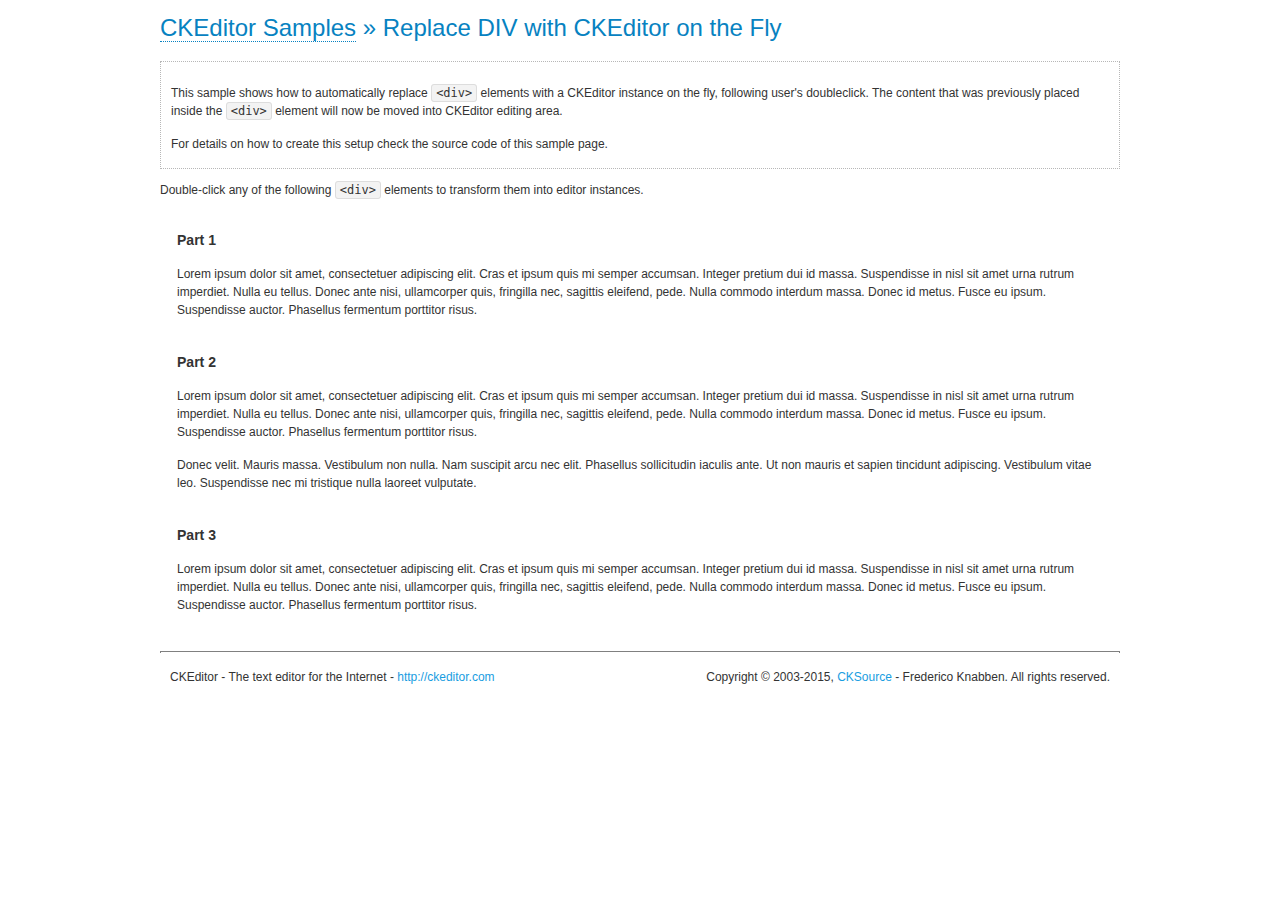
<file: proiect/admin/vendor/ckeditor/samples/divreplace.html>
<!DOCTYPE html>
<!--
Copyright (c) 2003-2015, CKSource - Frederico Knabben. All rights reserved.
For licensing, see LICENSE.md or http://ckeditor.com/license
-->
<html>
<head>
	<meta charset="utf-8">
	<title>Replace DIV &mdash; CKEditor Sample</title>
	<script src="../ckeditor.js"></script>
	<link href="sample.css" rel="stylesheet">
	<style>

		div.editable
		{
			border: solid 2px transparent;
			padding-left: 15px;
			padding-right: 15px;
		}

		div.editable:hover
		{
			border-color: black;
		}

	</style>
	<script>

		// Uncomment the following code to test the "Timeout Loading Method".
		// CKEDITOR.loadFullCoreTimeout = 5;

		window.onload = function() {
			// Listen to the double click event.
			if ( window.addEventListener )
				document.body.addEventListener( 'dblclick', onDoubleClick, false );
			else if ( window.attachEvent )
				document.body.attachEvent( 'ondblclick', onDoubleClick );

		};

		function onDoubleClick( ev ) {
			// Get the element which fired the event. This is not necessarily the
			// element to which the event has been attached.
			var element = ev.target || ev.srcElement;

			// Find out the div that holds this element.
			var name;

			do {
				element = element.parentNode;
			}
			while ( element && ( name = element.nodeName.toLowerCase() ) &&
				( name != 'div' || element.className.indexOf( 'editable' ) == -1 ) && name != 'body' );

			if ( name == 'div' && element.className.indexOf( 'editable' ) != -1 )
				replaceDiv( element );
		}

		var editor;

		function replaceDiv( div ) {
			if ( editor )
				editor.destroy();

			editor = CKEDITOR.replace( div );
		}

	</script>
</head>
<body>
	<h1 class="samples">
		<a href="index.html">CKEditor Samples</a> &raquo; Replace DIV with CKEditor on the Fly
	</h1>
	<div class="description">
		<p>
			This sample shows how to automatically replace <code>&lt;div&gt;</code> elements
			with a CKEditor instance on the fly, following user's doubleclick. The content
			that was previously placed inside the <code>&lt;div&gt;</code> element will now
			be moved into CKEditor editing area.
		</p>
		<p>
			For details on how to create this setup check the source code of this sample page.
		</p>
	</div>
	<p>
		Double-click any of the following <code>&lt;div&gt;</code> elements to transform them into
		editor instances.
	</p>
	<div class="editable">
		<h3>
			Part 1
		</h3>
		<p>
			Lorem ipsum dolor sit amet, consectetuer adipiscing elit. Cras et ipsum quis mi
			semper accumsan. Integer pretium dui id massa. Suspendisse in nisl sit amet urna
			rutrum imperdiet. Nulla eu tellus. Donec ante nisi, ullamcorper quis, fringilla
			nec, sagittis eleifend, pede. Nulla commodo interdum massa. Donec id metus. Fusce
			eu ipsum. Suspendisse auctor. Phasellus fermentum porttitor risus.
		</p>
	</div>
	<div class="editable">
		<h3>
			Part 2
		</h3>
		<p>
			Lorem ipsum dolor sit amet, consectetuer adipiscing elit. Cras et ipsum quis mi
			semper accumsan. Integer pretium dui id massa. Suspendisse in nisl sit amet urna
			rutrum imperdiet. Nulla eu tellus. Donec ante nisi, ullamcorper quis, fringilla
			nec, sagittis eleifend, pede. Nulla commodo interdum massa. Donec id metus. Fusce
			eu ipsum. Suspendisse auctor. Phasellus fermentum porttitor risus.
		</p>
		<p>
			Donec velit. Mauris massa. Vestibulum non nulla. Nam suscipit arcu nec elit. Phasellus
			sollicitudin iaculis ante. Ut non mauris et sapien tincidunt adipiscing. Vestibulum
			vitae leo. Suspendisse nec mi tristique nulla laoreet vulputate.
		</p>
	</div>
	<div class="editable">
		<h3>
			Part 3
		</h3>
		<p>
			Lorem ipsum dolor sit amet, consectetuer adipiscing elit. Cras et ipsum quis mi
			semper accumsan. Integer pretium dui id massa. Suspendisse in nisl sit amet urna
			rutrum imperdiet. Nulla eu tellus. Donec ante nisi, ullamcorper quis, fringilla
			nec, sagittis eleifend, pede. Nulla commodo interdum massa. Donec id metus. Fusce
			eu ipsum. Suspendisse auctor. Phasellus fermentum porttitor risus.
		</p>
	</div>
	<div id="footer">
		<hr>
		<p>
			CKEditor - The text editor for the Internet - <a class="samples" href="http://ckeditor.com/">http://ckeditor.com</a>
		</p>
		<p id="copy">
			Copyright &copy; 2003-2015, <a class="samples" href="http://cksource.com/">CKSource</a> - Frederico
			Knabben. All rights reserved.
		</p>
	</div>
</body>
</html>
</file>
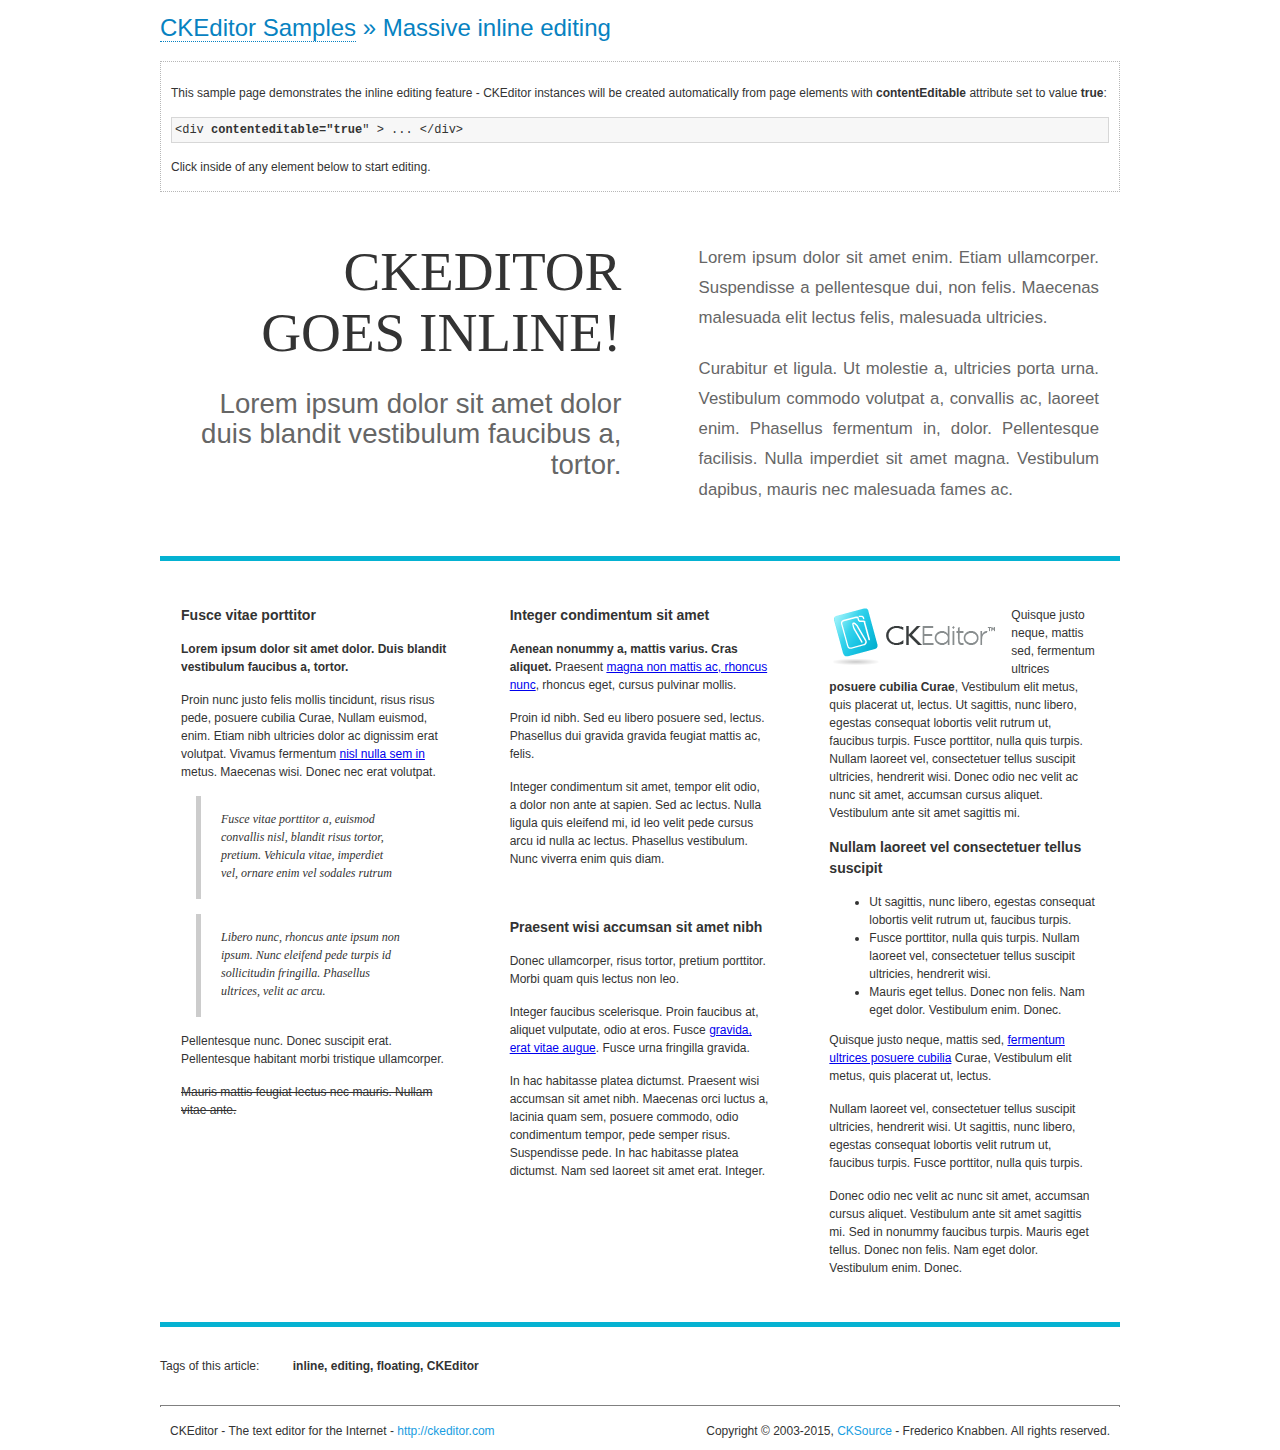
<file: proiect/admin/vendor/ckeditor/samples/inlineall.html>
<!DOCTYPE html>
<!--
Copyright (c) 2003-2015, CKSource - Frederico Knabben. All rights reserved.
For licensing, see LICENSE.md or http://ckeditor.com/license
-->
<html>
<head>
	<meta charset="utf-8">
	<title>Massive inline editing &mdash; CKEditor Sample</title>
	<script src="../ckeditor.js"></script>
	<script>

		// This code is generally not necessary, but it is here to demonstrate
		// how to customize specific editor instances on the fly. This fits well
		// this demo because we have editable elements (like headers) that
		// require less features.

		// The "instanceCreated" event is fired for every editor instance created.
		CKEDITOR.on( 'instanceCreated', function( event ) {
			var editor = event.editor,
				element = editor.element;

			// Customize editors for headers and tag list.
			// These editors don't need features like smileys, templates, iframes etc.
			if ( element.is( 'h1', 'h2', 'h3' ) || element.getAttribute( 'id' ) == 'taglist' ) {
				// Customize the editor configurations on "configLoaded" event,
				// which is fired after the configuration file loading and
				// execution. This makes it possible to change the
				// configurations before the editor initialization takes place.
				editor.on( 'configLoaded', function() {

					// Remove unnecessary plugins to make the editor simpler.
					editor.config.removePlugins = 'colorbutton,find,flash,font,' +
						'forms,iframe,image,newpage,removeformat,' +
						'smiley,specialchar,stylescombo,templates';

					// Rearrange the layout of the toolbar.
					editor.config.toolbarGroups = [
						{ name: 'editing',		groups: [ 'basicstyles', 'links' ] },
						{ name: 'undo' },
						{ name: 'clipboard',	groups: [ 'selection', 'clipboard' ] },
						{ name: 'about' }
					];
				});
			}
		});

	</script>
	<link href="sample.css" rel="stylesheet">
	<style>

		/* The following styles are just to make the page look nice. */

		/* Workaround to show Arial Black in Firefox. */
		@font-face
		{
			font-family: 'arial-black';
			src: local('Arial Black');
		}

		*[contenteditable="true"]
		{
			padding: 10px;
		}

		#container
		{
			width: 960px;
			margin: 30px auto 0;
		}

		#header
		{
			overflow: hidden;
			padding: 0 0 30px;
			border-bottom: 5px solid #05B2D2;
			position: relative;
		}

		#headerLeft,
		#headerRight
		{
			width: 49%;
			overflow: hidden;
		}

		#headerLeft
		{
			float: left;
			padding: 10px 1px 1px;
		}

		#headerLeft h2,
		#headerLeft h3
		{
			text-align: right;
			margin: 0;
			overflow: hidden;
			font-weight: normal;
		}

		#headerLeft h2
		{
			font-family: "Arial Black",arial-black;
			font-size: 4.6em;
			line-height: 1.1;
			text-transform: uppercase;
		}

		#headerLeft h3
		{
			font-size: 2.3em;
			line-height: 1.1;
			margin: .2em 0 0;
			color: #666;
		}

		#headerRight
		{
			float: right;
			padding: 1px;
		}

		#headerRight p
		{
			line-height: 1.8;
			text-align: justify;
			margin: 0;
		}

		#headerRight p + p
		{
			margin-top: 20px;
		}

		#headerRight > div
		{
			padding: 20px;
			margin: 0 0 0 30px;
			font-size: 1.4em;
			color: #666;
		}

		#columns
		{
			color: #333;
			overflow: hidden;
			padding: 20px 0;
		}

		#columns > div
		{
			float: left;
			width: 33.3%;
		}

		#columns #column1 > div
		{
			margin-left: 1px;
		}

		#columns #column3 > div
		{
			margin-right: 1px;
		}

		#columns > div > div
		{
			margin: 0px 10px;
			padding: 10px 20px;
		}

		#columns blockquote
		{
			margin-left: 15px;
		}

		#tagLine
		{
			border-top: 5px solid #05B2D2;
			padding-top: 20px;
		}

		#taglist {
			display: inline-block;
			margin-left: 20px;
			font-weight: bold;
			margin: 0 0 0 20px;
		}

	</style>
</head>
<body>
<div>
	<h1 class="samples"><a href="index.html">CKEditor Samples</a> &raquo; Massive inline editing</h1>
	<div class="description">
		<p>This sample page demonstrates the inline editing feature - CKEditor instances will be created automatically from page elements with <strong>contentEditable</strong> attribute set to value <strong>true</strong>:</p>
		<pre class="samples">&lt;div <strong>contenteditable="true</strong>" &gt; ... &lt;/div&gt;</pre>
		<p>Click inside of any element below to start editing.</p>
	</div>
</div>
<div id="container">
	<div id="header">
		<div id="headerLeft">
			<h2 id="sampleTitle" contenteditable="true">
				CKEditor<br> Goes Inline!
			</h2>
			<h3 contenteditable="true">
				Lorem ipsum dolor sit amet dolor duis blandit vestibulum faucibus a, tortor.
			</h3>
		</div>
		<div id="headerRight">
			<div contenteditable="true">
				<p>
					Lorem ipsum dolor sit amet enim. Etiam ullamcorper. Suspendisse a pellentesque dui, non felis. Maecenas malesuada elit lectus felis, malesuada ultricies.
				</p>
				<p>
					Curabitur et ligula. Ut molestie a, ultricies porta urna. Vestibulum commodo volutpat a, convallis ac, laoreet enim. Phasellus fermentum in, dolor. Pellentesque facilisis. Nulla imperdiet sit amet magna. Vestibulum dapibus, mauris nec malesuada fames ac.
				</p>
			</div>
		</div>
	</div>
	<div id="columns">
		<div id="column1">
			<div contenteditable="true">
				<h3>
					Fusce vitae porttitor
				</h3>
				<p>
					<strong>
						Lorem ipsum dolor sit amet dolor. Duis blandit vestibulum faucibus a, tortor.
					</strong>
				</p>
				<p>
					Proin nunc justo felis mollis tincidunt, risus risus pede, posuere cubilia Curae, Nullam euismod, enim. Etiam nibh ultricies dolor ac dignissim erat volutpat. Vivamus fermentum <a href="http://ckeditor.com/">nisl nulla sem in</a> metus. Maecenas wisi. Donec nec erat volutpat.
				</p>
				<blockquote>
					<p>
						Fusce vitae porttitor a, euismod convallis nisl, blandit risus tortor, pretium.
						Vehicula vitae, imperdiet vel, ornare enim vel sodales rutrum
					</p>
				</blockquote>
				<blockquote>
					<p>
						Libero nunc, rhoncus ante ipsum non ipsum. Nunc eleifend pede turpis id sollicitudin fringilla. Phasellus ultrices, velit ac arcu.
					</p>
				</blockquote>
				<p>Pellentesque nunc. Donec suscipit erat. Pellentesque habitant morbi tristique ullamcorper.</p>
				<p><s>Mauris mattis feugiat lectus nec mauris. Nullam vitae ante.</s></p>
			</div>
		</div>
		<div id="column2">
			<div contenteditable="true">
				<h3>
					Integer condimentum sit amet
				</h3>
				<p>
					<strong>Aenean nonummy a, mattis varius. Cras aliquet.</strong>
					Praesent <a href="http://ckeditor.com/">magna non mattis ac, rhoncus nunc</a>, rhoncus eget, cursus pulvinar mollis.</p>
				<p>Proin id nibh. Sed eu libero posuere sed, lectus. Phasellus dui gravida gravida feugiat mattis ac, felis.</p>
				<p>Integer condimentum sit amet, tempor elit odio, a dolor non ante at sapien. Sed ac lectus. Nulla ligula quis eleifend mi, id leo velit pede cursus arcu id nulla ac lectus. Phasellus vestibulum. Nunc viverra enim quis diam.</p>
			</div>
			<div contenteditable="true">
				<h3>
					Praesent wisi accumsan sit amet nibh
				</h3>
				<p>Donec ullamcorper, risus tortor, pretium porttitor. Morbi quam quis lectus non leo.</p>
				<p style="margin-left: 40px; ">Integer faucibus scelerisque. Proin faucibus at, aliquet vulputate, odio at eros. Fusce <a href="http://ckeditor.com/">gravida, erat vitae augue</a>. Fusce urna fringilla gravida.</p>
				<p>In hac habitasse platea dictumst. Praesent wisi accumsan sit amet nibh. Maecenas orci luctus a, lacinia quam sem, posuere commodo, odio condimentum tempor, pede semper risus. Suspendisse pede. In hac habitasse platea dictumst. Nam sed laoreet sit amet erat. Integer.</p>
			</div>
		</div>
		<div id="column3">
			<div contenteditable="true">
				<p>
					<img src="assets/inlineall/logo.png" alt="CKEditor logo" style="float:left">
				</p>
				<p>Quisque justo neque, mattis sed, fermentum ultrices <strong>posuere cubilia Curae</strong>, Vestibulum elit metus, quis placerat ut, lectus. Ut sagittis, nunc libero, egestas consequat lobortis velit rutrum ut, faucibus turpis. Fusce porttitor, nulla quis turpis. Nullam laoreet vel, consectetuer tellus suscipit ultricies, hendrerit wisi. Donec odio nec velit ac nunc sit amet, accumsan cursus aliquet. Vestibulum ante sit amet sagittis mi.</p>
				<h3>
					Nullam laoreet vel consectetuer tellus suscipit
				</h3>
				<ul>
					<li>Ut sagittis, nunc libero, egestas consequat lobortis velit rutrum ut, faucibus turpis.</li>
					<li>Fusce porttitor, nulla quis turpis. Nullam laoreet vel, consectetuer tellus suscipit ultricies, hendrerit wisi.</li>
					<li>Mauris eget tellus. Donec non felis. Nam eget dolor. Vestibulum enim. Donec.</li>
				</ul>
				<p>Quisque justo neque, mattis sed, <a href="http://ckeditor.com/">fermentum ultrices posuere cubilia</a> Curae, Vestibulum elit metus, quis placerat ut, lectus.</p>
				<p>Nullam laoreet vel, consectetuer tellus suscipit ultricies, hendrerit wisi. Ut sagittis, nunc libero, egestas consequat lobortis velit rutrum ut, faucibus turpis. Fusce porttitor, nulla quis turpis.</p>
				<p>Donec odio nec velit ac nunc sit amet, accumsan cursus aliquet. Vestibulum ante sit amet sagittis mi. Sed in nonummy faucibus turpis. Mauris eget tellus. Donec non felis. Nam eget dolor. Vestibulum enim. Donec.</p>
			</div>
		</div>
	</div>
	<div id="tagLine">
		Tags of this article:
		<p id="taglist" contenteditable="true">
			inline, editing, floating, CKEditor
		</p>
	</div>
</div>
<div id="footer">
	<hr>
	<p>
		CKEditor - The text editor for the Internet - <a class="samples" href="http://ckeditor.com/">
			http://ckeditor.com</a>
	</p>
	<p id="copy">
		Copyright &copy; 2003-2015, <a class="samples" href="http://cksource.com/">CKSource</a>
		- Frederico Knabben. All rights reserved.
	</p>
</div>
</body>
</html>
</file>
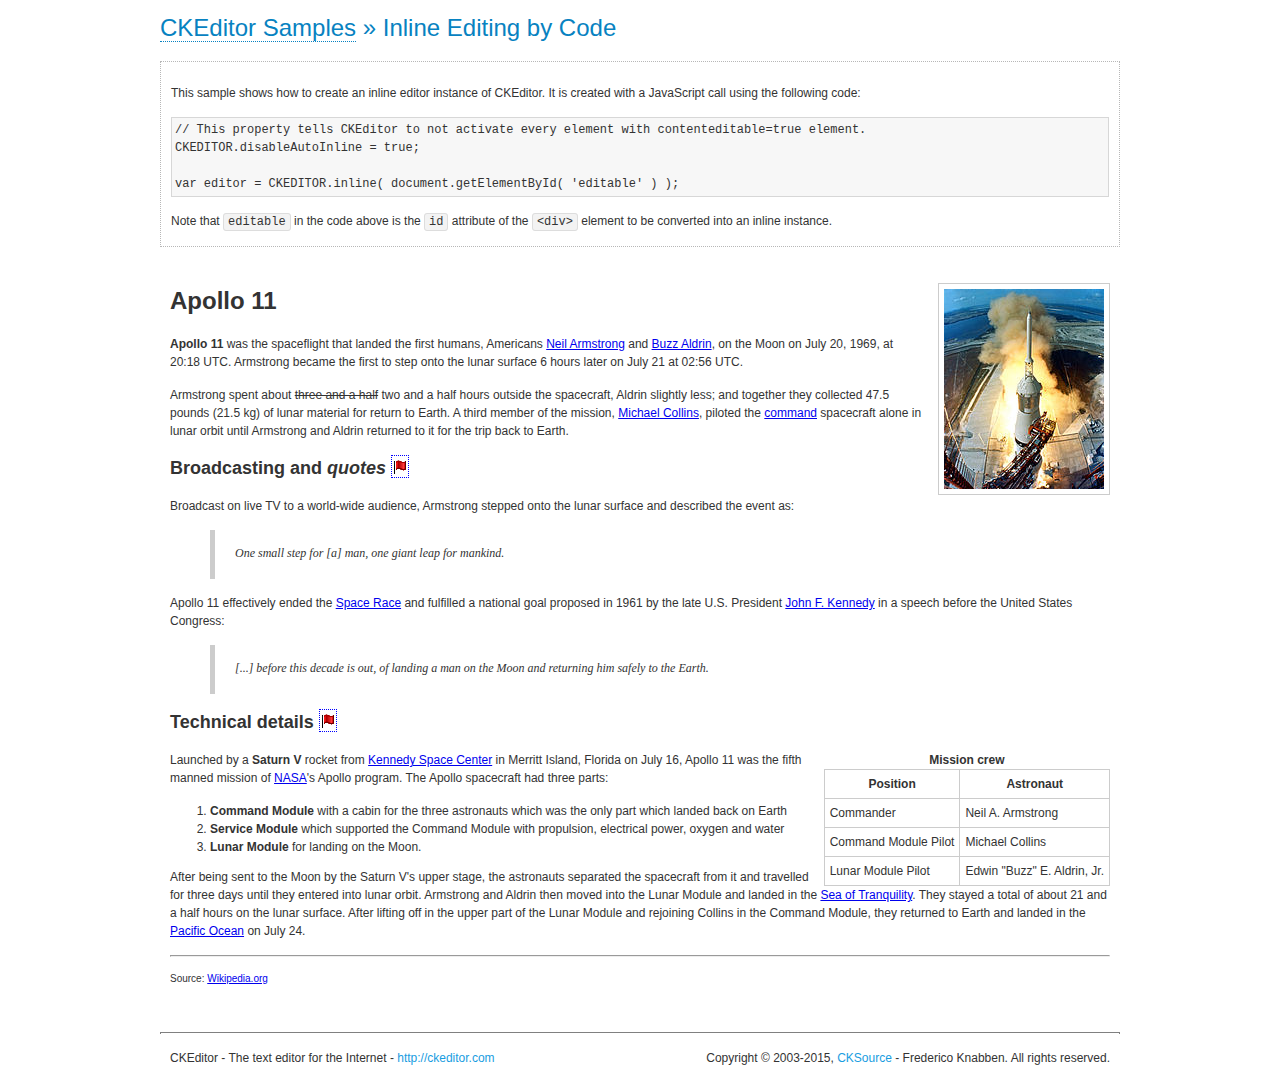
<file: proiect/admin/vendor/ckeditor/samples/inlinebycode.html>
<!DOCTYPE html>
<!--
Copyright (c) 2003-2015, CKSource - Frederico Knabben. All rights reserved.
For licensing, see LICENSE.md or http://ckeditor.com/license
-->
<html>
<head>
	<meta charset="utf-8">
	<title>Inline Editing by Code &mdash; CKEditor Sample</title>
	<script src="../ckeditor.js"></script>
	<link href="sample.css" rel="stylesheet">
	<style>

		#editable
		{
			padding: 10px;
			float: left;
		}

	</style>
</head>
<body>
	<h1 class="samples">
		<a href="index.html">CKEditor Samples</a> &raquo; Inline Editing by Code
	</h1>
	<div class="description">
		<p>
			This sample shows how to create an inline editor instance of CKEditor. It is created
			with a JavaScript call using the following code:
		</p>
<pre class="samples">
// This property tells CKEditor to not activate every element with contenteditable=true element.
CKEDITOR.disableAutoInline = true;

var editor = CKEDITOR.inline( document.getElementById( 'editable' ) );
</pre>
		<p>
			Note that <code>editable</code> in the code above is the <code>id</code>
			attribute of the <code>&lt;div&gt;</code> element to be converted into an inline instance.
		</p>
	</div>
	<div id="editable" contenteditable="true">
		<h1><img alt="Saturn V carrying Apollo 11" class="right" src="assets/sample.jpg" /> Apollo 11</h1>

		<p><b>Apollo 11</b> was the spaceflight that landed the first humans, Americans <a href="http://en.wikipedia.org/wiki/Neil_Armstrong" title="Neil Armstrong">Neil Armstrong</a> and <a href="http://en.wikipedia.org/wiki/Buzz_Aldrin" title="Buzz Aldrin">Buzz Aldrin</a>, on the Moon on July 20, 1969, at 20:18 UTC. Armstrong became the first to step onto the lunar surface 6 hours later on July 21 at 02:56 UTC.</p>

		<p>Armstrong spent about <s>three and a half</s> two and a half hours outside the spacecraft, Aldrin slightly less; and together they collected 47.5 pounds (21.5&nbsp;kg) of lunar material for return to Earth. A third member of the mission, <a href="http://en.wikipedia.org/wiki/Michael_Collins_(astronaut)" title="Michael Collins (astronaut)">Michael Collins</a>, piloted the <a href="http://en.wikipedia.org/wiki/Apollo_Command/Service_Module" title="Apollo Command/Service Module">command</a> spacecraft alone in lunar orbit until Armstrong and Aldrin returned to it for the trip back to Earth.</p>

		<h2>Broadcasting and <em>quotes</em> <a id="quotes" name="quotes"></a></h2>

		<p>Broadcast on live TV to a world-wide audience, Armstrong stepped onto the lunar surface and described the event as:</p>

		<blockquote>
			<p>One small step for [a] man, one giant leap for mankind.</p>
		</blockquote>

		<p>Apollo 11 effectively ended the <a href="http://en.wikipedia.org/wiki/Space_Race" title="Space Race">Space Race</a> and fulfilled a national goal proposed in 1961 by the late U.S. President <a href="http://en.wikipedia.org/wiki/John_F._Kennedy" title="John F. Kennedy">John F. Kennedy</a> in a speech before the United States Congress:</p>

		<blockquote>
			<p>[...] before this decade is out, of landing a man on the Moon and returning him safely to the Earth.</p>
		</blockquote>

		<h2>Technical details <a id="tech-details" name="tech-details"></a></h2>

		<table align="right" border="1" bordercolor="#ccc" cellpadding="5" cellspacing="0" style="border-collapse:collapse;margin:10px 0 10px 15px;">
			<caption><strong>Mission crew</strong></caption>
			<thead>
			<tr>
				<th scope="col">Position</th>
				<th scope="col">Astronaut</th>
			</tr>
			</thead>
			<tbody>
			<tr>
				<td>Commander</td>
				<td>Neil A. Armstrong</td>
			</tr>
			<tr>
				<td>Command Module Pilot</td>
				<td>Michael Collins</td>
			</tr>
			<tr>
				<td>Lunar Module Pilot</td>
				<td>Edwin &quot;Buzz&quot; E. Aldrin, Jr.</td>
			</tr>
			</tbody>
		</table>

		<p>Launched by a <strong>Saturn V</strong> rocket from <a href="http://en.wikipedia.org/wiki/Kennedy_Space_Center" title="Kennedy Space Center">Kennedy Space Center</a> in Merritt Island, Florida on July 16, Apollo 11 was the fifth manned mission of <a href="http://en.wikipedia.org/wiki/NASA" title="NASA">NASA</a>&#39;s Apollo program. The Apollo spacecraft had three parts:</p>

		<ol>
			<li><strong>Command Module</strong> with a cabin for the three astronauts which was the only part which landed back on Earth</li>
			<li><strong>Service Module</strong> which supported the Command Module with propulsion, electrical power, oxygen and water</li>
			<li><strong>Lunar Module</strong> for landing on the Moon.</li>
		</ol>

		<p>After being sent to the Moon by the Saturn V&#39;s upper stage, the astronauts separated the spacecraft from it and travelled for three days until they entered into lunar orbit. Armstrong and Aldrin then moved into the Lunar Module and landed in the <a href="http://en.wikipedia.org/wiki/Mare_Tranquillitatis" title="Mare Tranquillitatis">Sea of Tranquility</a>. They stayed a total of about 21 and a half hours on the lunar surface. After lifting off in the upper part of the Lunar Module and rejoining Collins in the Command Module, they returned to Earth and landed in the <a href="http://en.wikipedia.org/wiki/Pacific_Ocean" title="Pacific Ocean">Pacific Ocean</a> on July 24.</p>

		<hr />
		<p style="text-align: right;"><small>Source: <a href="http://en.wikipedia.org/wiki/Apollo_11">Wikipedia.org</a></small></p>
	</div>

	<script>
		// We need to turn off the automatic editor creation first.
		CKEDITOR.disableAutoInline = true;

		var editor = CKEDITOR.inline( 'editable' );
	</script>
	<div id="footer">
		<hr>
		<p contenteditable="true">
			CKEditor - The text editor for the Internet - <a class="samples" href="http://ckeditor.com/">
				http://ckeditor.com</a>
		</p>
		<p id="copy">
			Copyright &copy; 2003-2015, <a class="samples" href="http://cksource.com/">CKSource</a>
			- Frederico Knabben. All rights reserved.
		</p>
	</div>
</body>
</html>
</file>
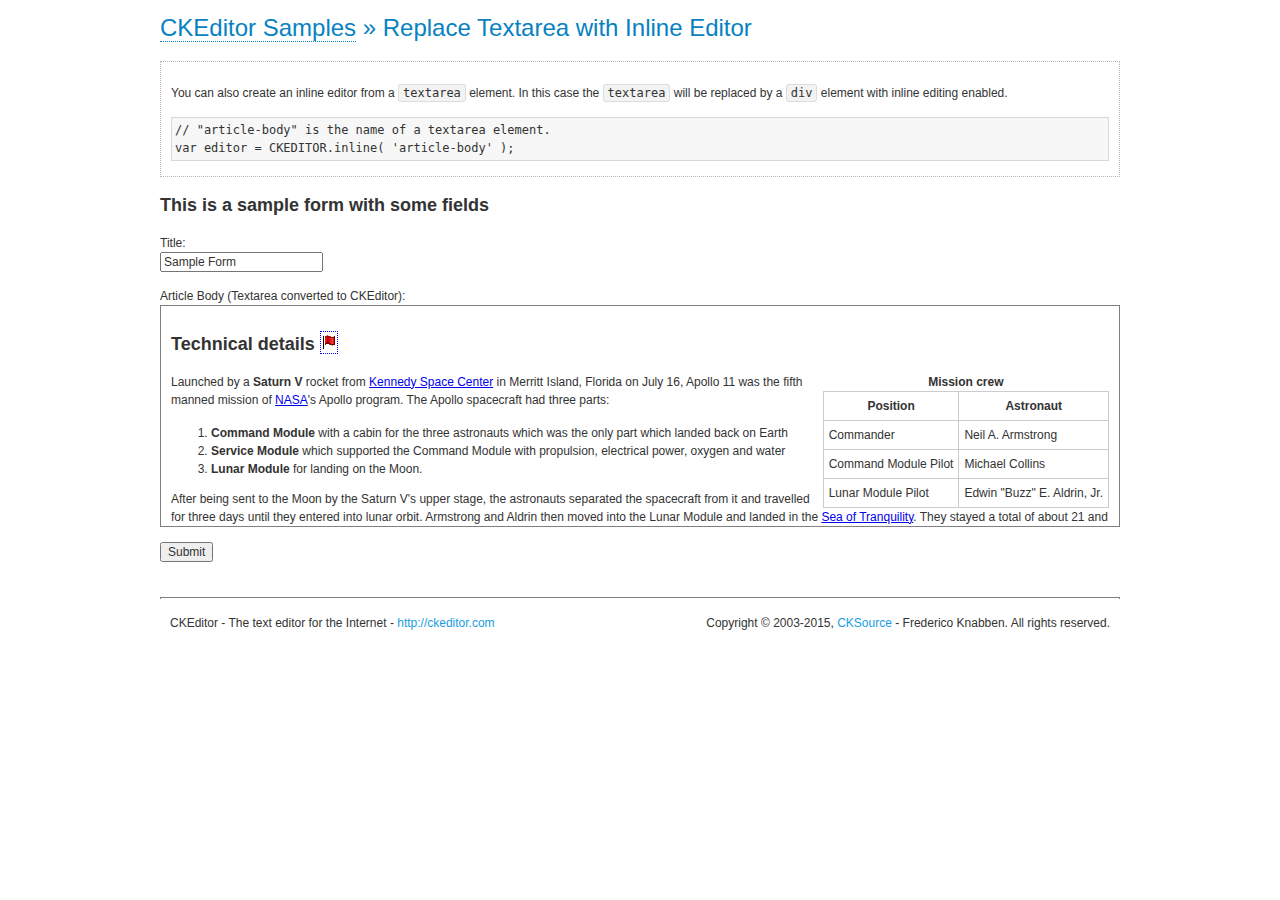
<file: proiect/admin/vendor/ckeditor/samples/inlinetextarea.html>
<!DOCTYPE html>
<!--
Copyright (c) 2003-2015, CKSource - Frederico Knabben. All rights reserved.
For licensing, see LICENSE.md or http://ckeditor.com/license
-->
<html>
<head>
	<meta charset="utf-8">
	<title>Replace Textarea with Inline Editor &mdash; CKEditor Sample</title>
	<script src="../ckeditor.js"></script>
	<link href="sample.css" rel="stylesheet">
	<style>

		/* Style the CKEditor element to look like a textfield */
		.cke_textarea_inline
		{
			padding: 10px;
			height: 200px;
			overflow: auto;

			border: 1px solid gray;
			-webkit-appearance: textfield;
		}

	</style>
</head>
<body>
	<h1 class="samples">
		<a href="index.html">CKEditor Samples</a> &raquo; Replace Textarea with Inline Editor
	</h1>
	<div class="description">
		<p>
			You can also create an inline editor from a <code>textarea</code>
			element. In this case the <code>textarea</code> will be replaced
			by a <code>div</code> element with inline editing enabled.
		</p>
<pre class="samples">
// "article-body" is the name of a textarea element.
var editor = CKEDITOR.inline( 'article-body' );
</pre>
	</div>
	<form action="sample_posteddata.php" method="post">
		<h2>This is a sample form with some fields</h2>
		<p>
			Title:<br>
			<input type="text" name="title" value="Sample Form"></p>
		<p>
			Article Body (Textarea converted to CKEditor):<br>
			<textarea name="article-body" style="height: 200px">
				&lt;h2&gt;Technical details &lt;a id="tech-details" name="tech-details"&gt;&lt;/a&gt;&lt;/h2&gt;

				&lt;table align="right" border="1" bordercolor="#ccc" cellpadding="5" cellspacing="0" style="border-collapse:collapse;margin:10px 0 10px 15px;"&gt;
					&lt;caption&gt;&lt;strong&gt;Mission crew&lt;/strong&gt;&lt;/caption&gt;
					&lt;thead&gt;
					&lt;tr&gt;
						&lt;th scope="col"&gt;Position&lt;/th&gt;
						&lt;th scope="col"&gt;Astronaut&lt;/th&gt;
					&lt;/tr&gt;
					&lt;/thead&gt;
					&lt;tbody&gt;
					&lt;tr&gt;
						&lt;td&gt;Commander&lt;/td&gt;
						&lt;td&gt;Neil A. Armstrong&lt;/td&gt;
					&lt;/tr&gt;
					&lt;tr&gt;
						&lt;td&gt;Command Module Pilot&lt;/td&gt;
						&lt;td&gt;Michael Collins&lt;/td&gt;
					&lt;/tr&gt;
					&lt;tr&gt;
						&lt;td&gt;Lunar Module Pilot&lt;/td&gt;
						&lt;td&gt;Edwin &quot;Buzz&quot; E. Aldrin, Jr.&lt;/td&gt;
					&lt;/tr&gt;
					&lt;/tbody&gt;
				&lt;/table&gt;

				&lt;p&gt;Launched by a &lt;strong&gt;Saturn V&lt;/strong&gt; rocket from &lt;a href="http://en.wikipedia.org/wiki/Kennedy_Space_Center" title="Kennedy Space Center"&gt;Kennedy Space Center&lt;/a&gt; in Merritt Island, Florida on July 16, Apollo 11 was the fifth manned mission of &lt;a href="http://en.wikipedia.org/wiki/NASA" title="NASA"&gt;NASA&lt;/a&gt;&#39;s Apollo program. The Apollo spacecraft had three parts:&lt;/p&gt;

				&lt;ol&gt;
					&lt;li&gt;&lt;strong&gt;Command Module&lt;/strong&gt; with a cabin for the three astronauts which was the only part which landed back on Earth&lt;/li&gt;
					&lt;li&gt;&lt;strong&gt;Service Module&lt;/strong&gt; which supported the Command Module with propulsion, electrical power, oxygen and water&lt;/li&gt;
					&lt;li&gt;&lt;strong&gt;Lunar Module&lt;/strong&gt; for landing on the Moon.&lt;/li&gt;
				&lt;/ol&gt;

				&lt;p&gt;After being sent to the Moon by the Saturn V&#39;s upper stage, the astronauts separated the spacecraft from it and travelled for three days until they entered into lunar orbit. Armstrong and Aldrin then moved into the Lunar Module and landed in the &lt;a href="http://en.wikipedia.org/wiki/Mare_Tranquillitatis" title="Mare Tranquillitatis"&gt;Sea of Tranquility&lt;/a&gt;. They stayed a total of about 21 and a half hours on the lunar surface. After lifting off in the upper part of the Lunar Module and rejoining Collins in the Command Module, they returned to Earth and landed in the &lt;a href="http://en.wikipedia.org/wiki/Pacific_Ocean" title="Pacific Ocean"&gt;Pacific Ocean&lt;/a&gt; on July 24.&lt;/p&gt;

				&lt;hr /&gt;
				&lt;p style="text-align: right;"&gt;&lt;small&gt;Source: &lt;a href="http://en.wikipedia.org/wiki/Apollo_11"&gt;Wikipedia.org&lt;/a&gt;&lt;/small&gt;&lt;/p&gt;
			</textarea>
		</p>
		<p>
			<input type="submit" value="Submit">
		</p>
	</form>

	<script>
		CKEDITOR.inline( 'article-body' );
	</script>
	<div id="footer">
		<hr>
		<p>
			CKEditor - The text editor for the Internet - <a class="samples" href="http://ckeditor.com/">
				http://ckeditor.com</a>
		</p>
		<p id="copy">
			Copyright &copy; 2003-2015, <a class="samples" href="http://cksource.com/">CKSource</a>
			- Frederico Knabben. All rights reserved.
		</p>
	</div>
</body>
</html>
</file>
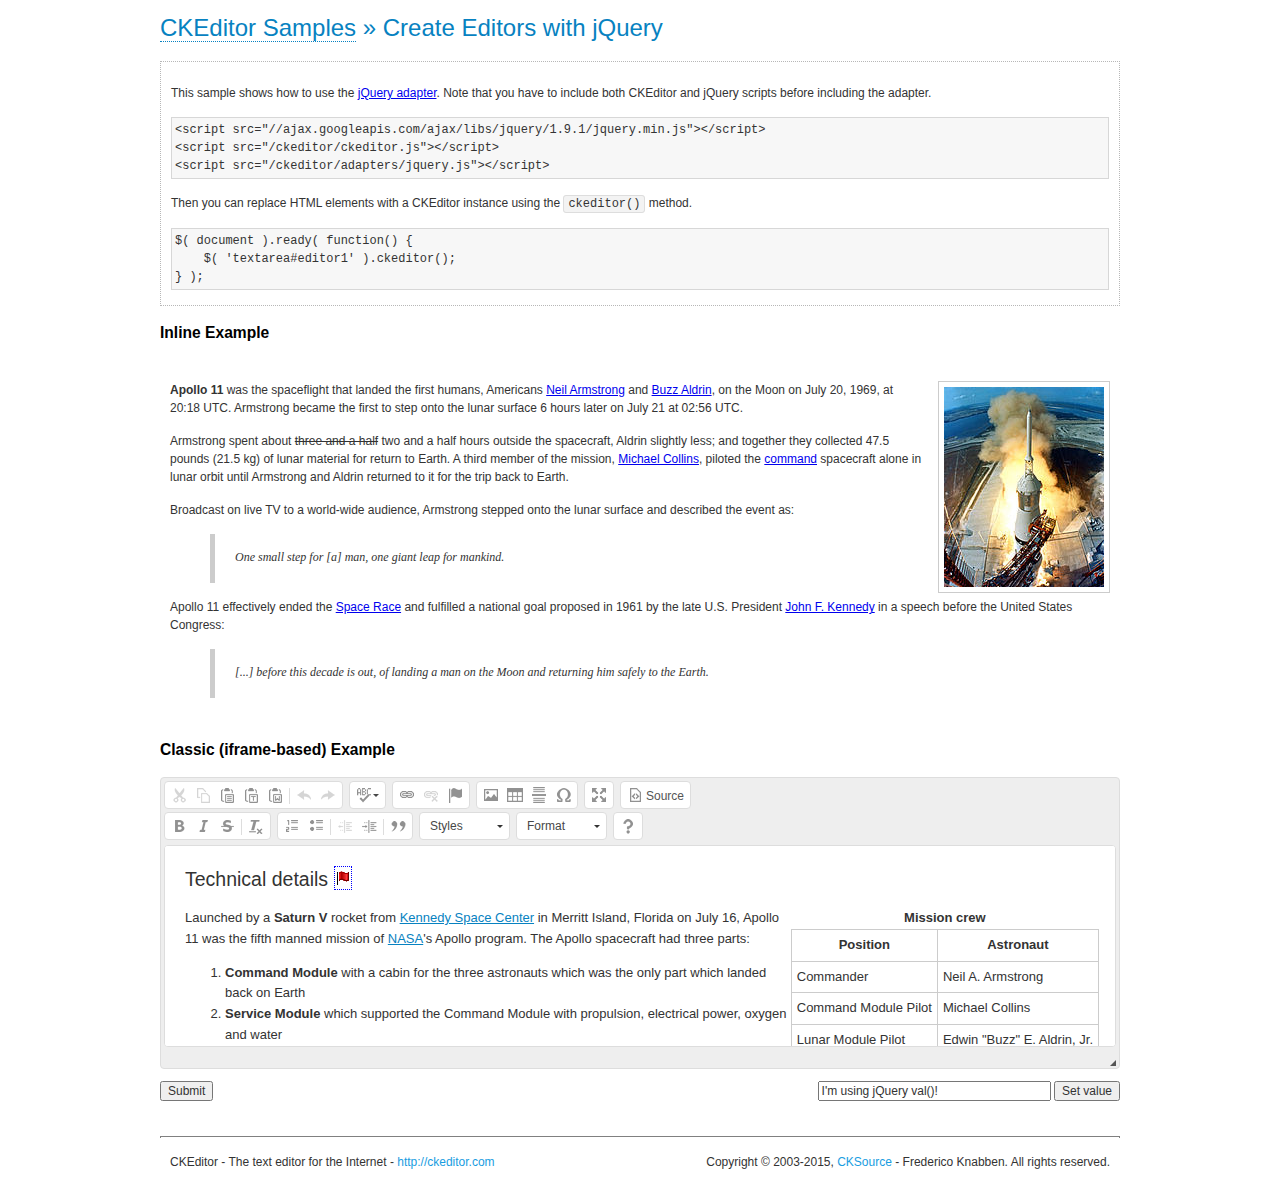
<file: proiect/admin/vendor/ckeditor/samples/jquery.html>
<!DOCTYPE html>
<!--
Copyright (c) 2003-2015, CKSource - Frederico Knabben. All rights reserved.
For licensing, see LICENSE.md or http://ckeditor.com/license
-->
<html>
<head>
	<meta charset="utf-8">
	<title>jQuery Adapter &mdash; CKEditor Sample</title>
	<script src="http://code.jquery.com/jquery-1.11.0.min.js"></script>
	<script src="../ckeditor.js"></script>
	<script src="../adapters/jquery.js"></script>
	<link href="sample.css" rel="stylesheet">
	<style>

		#editable
		{
			padding: 10px;
			float: left;
		}

	</style>
	<script>

		CKEDITOR.disableAutoInline = true;

		$( document ).ready( function() {
			$( '#editor1' ).ckeditor(); // Use CKEDITOR.replace() if element is <textarea>.
			$( '#editable' ).ckeditor(); // Use CKEDITOR.inline().
		} );

		function setValue() {
			$( '#editor1' ).val( $( 'input#val' ).val() );
		}

	</script>
</head>
<body>
	<h1 class="samples">
		<a href="index.html" id="a-test">CKEditor Samples</a> &raquo; Create Editors with jQuery
	</h1>
	<form action="sample_posteddata.php" method="post">
		<div class="description">
			<p>
				This sample shows how to use the <a href="http://docs.ckeditor.com/#!/guide/dev_jquery">jQuery adapter</a>.
				Note that you have to include both CKEditor and jQuery scripts before including the adapter.
			</p>

<pre class="samples">
&lt;script src="//ajax.googleapis.com/ajax/libs/jquery/1.9.1/jquery.min.js"&gt;&lt;/script&gt;
&lt;script src="/ckeditor/ckeditor.js"&gt;&lt;/script&gt;
&lt;script src="/ckeditor/adapters/jquery.js"&gt;&lt;/script&gt;
</pre>

			<p>Then you can replace HTML elements with a CKEditor instance using the <code>ckeditor()</code> method.</p>

<pre class="samples">
$( document ).ready( function() {
	$( 'textarea#editor1' ).ckeditor();
} );
</pre>
		</div>

		<h2 class="samples">Inline Example</h2>

		<div id="editable" contenteditable="true">
			<p><img alt="Saturn V carrying Apollo 11" class="right" src="assets/sample.jpg"/><b>Apollo 11</b> was the spaceflight that landed the first humans, Americans <a href="http://en.wikipedia.org/wiki/Neil_Armstrong" title="Neil Armstrong">Neil Armstrong</a> and <a href="http://en.wikipedia.org/wiki/Buzz_Aldrin" title="Buzz Aldrin">Buzz Aldrin</a>, on the Moon on July 20, 1969, at 20:18 UTC. Armstrong became the first to step onto the lunar surface 6 hours later on July 21 at 02:56 UTC.</p>
			<p>Armstrong spent about <s>three and a half</s> two and a half hours outside the spacecraft, Aldrin slightly less; and together they collected 47.5 pounds (21.5&nbsp;kg) of lunar material for return to Earth. A third member of the mission, <a href="http://en.wikipedia.org/wiki/Michael_Collins_(astronaut)" title="Michael Collins (astronaut)">Michael Collins</a>, piloted the <a href="http://en.wikipedia.org/wiki/Apollo_Command/Service_Module" title="Apollo Command/Service Module">command</a> spacecraft alone in lunar orbit until Armstrong and Aldrin returned to it for the trip back to Earth.
			<p>Broadcast on live TV to a world-wide audience, Armstrong stepped onto the lunar surface and described the event as:</p>
			<blockquote><p>One small step for [a] man, one giant leap for mankind.</p></blockquote> <p>Apollo 11 effectively ended the <a href="http://en.wikipedia.org/wiki/Space_Race" title="Space Race">Space Race</a> and fulfilled a national goal proposed in 1961 by the late U.S. President <a href="http://en.wikipedia.org/wiki/John_F._Kennedy" title="John F. Kennedy">John F. Kennedy</a> in a speech before the United States Congress:</p> <blockquote><p>[...] before this decade is out, of landing a man on the Moon and returning him safely to the Earth.</p></blockquote>
		</div>

		<br style="clear: both">

		<h2 class="samples">Classic (iframe-based) Example</h2>

		<textarea cols="80" id="editor1" name="editor1" rows="10">
			&lt;h2&gt;Technical details &lt;a id=&quot;tech-details&quot; name=&quot;tech-details&quot;&gt;&lt;/a&gt;&lt;/h2&gt; &lt;table align=&quot;right&quot; border=&quot;1&quot; bordercolor=&quot;#ccc&quot; cellpadding=&quot;5&quot; cellspacing=&quot;0&quot; style=&quot;border-collapse:collapse;margin:10px 0 10px 15px;&quot;&gt; &lt;caption&gt;&lt;strong&gt;Mission crew&lt;/strong&gt;&lt;/caption&gt; &lt;thead&gt; &lt;tr&gt; &lt;th scope=&quot;col&quot;&gt;Position&lt;/th&gt; &lt;th scope=&quot;col&quot;&gt;Astronaut&lt;/th&gt; &lt;/tr&gt; &lt;/thead&gt; &lt;tbody&gt; &lt;tr&gt; &lt;td&gt;Commander&lt;/td&gt; &lt;td&gt;Neil A. Armstrong&lt;/td&gt; &lt;/tr&gt; &lt;tr&gt; &lt;td&gt;Command Module Pilot&lt;/td&gt; &lt;td&gt;Michael Collins&lt;/td&gt; &lt;/tr&gt; &lt;tr&gt; &lt;td&gt;Lunar Module Pilot&lt;/td&gt; &lt;td&gt;Edwin &amp;quot;Buzz&amp;quot; E. Aldrin, Jr.&lt;/td&gt; &lt;/tr&gt; &lt;/tbody&gt; &lt;/table&gt; &lt;p&gt;Launched by a &lt;strong&gt;Saturn V&lt;/strong&gt; rocket from &lt;a href=&quot;http://en.wikipedia.org/wiki/Kennedy_Space_Center&quot; title=&quot;Kennedy Space Center&quot;&gt;Kennedy Space Center&lt;/a&gt; in Merritt Island, Florida on July 16, Apollo 11 was the fifth manned mission of &lt;a href=&quot;http://en.wikipedia.org/wiki/NASA&quot; title=&quot;NASA&quot;&gt;NASA&lt;/a&gt;&amp;#39;s Apollo program. The Apollo spacecraft had three parts:&lt;/p&gt; &lt;ol&gt; &lt;li&gt;&lt;strong&gt;Command Module&lt;/strong&gt; with a cabin for the three astronauts which was the only part which landed back on Earth&lt;/li&gt; &lt;li&gt;&lt;strong&gt;Service Module&lt;/strong&gt; which supported the Command Module with propulsion, electrical power, oxygen and water&lt;/li&gt; &lt;li&gt;&lt;strong&gt;Lunar Module&lt;/strong&gt; for landing on the Moon.&lt;/li&gt; &lt;/ol&gt; &lt;p&gt;After being sent to the Moon by the Saturn V&amp;#39;s upper stage, the astronauts separated the spacecraft from it and travelled for three days until they entered into lunar orbit. Armstrong and Aldrin then moved into the Lunar Module and landed in the &lt;a href=&quot;http://en.wikipedia.org/wiki/Mare_Tranquillitatis&quot; title=&quot;Mare Tranquillitatis&quot;&gt;Sea of Tranquility&lt;/a&gt;. They stayed a total of about 21 and a half hours on the lunar surface. After lifting off in the upper part of the Lunar Module and rejoining Collins in the Command Module, they returned to Earth and landed in the &lt;a href=&quot;http://en.wikipedia.org/wiki/Pacific_Ocean&quot; title=&quot;Pacific Ocean&quot;&gt;Pacific Ocean&lt;/a&gt; on July 24.&lt;/p&gt; &lt;hr/&gt; &lt;p style=&quot;text-align: right;&quot;&gt;&lt;small&gt;Source: &lt;a href=&quot;http://en.wikipedia.org/wiki/Apollo_11&quot;&gt;Wikipedia.org&lt;/a&gt;&lt;/small&gt;&lt;/p&gt;
		</textarea>

		<p style="overflow: hidden">
			<input style="float: left" type="submit" value="Submit">
			<span style="float: right">
				<input type="text" id="val" value="I'm using jQuery val()!" size="30">
				<input onclick="setValue();" type="button" value="Set value">
			</span>
		</p>
	</form>
	<div id="footer">
		<hr>
		<p>
			CKEditor - The text editor for the Internet - <a class="samples" href="http://ckeditor.com/">http://ckeditor.com</a>
		</p>
		<p id="copy">
			Copyright &copy; 2003-2015, <a class="samples" href="http://cksource.com/">CKSource</a> - Frederico
			Knabben. All rights reserved.
		</p>
	</div>
</body>
</html>
</file>
<file: proiect/admin/vendor/ckeditor/samples/sample.css>
/*
Copyright (c) 2003-2015, CKSource - Frederico Knabben. All rights reserved.
For licensing, see LICENSE.md or http://ckeditor.com/license
*/

html, body, h1, h2, h3, h4, h5, h6, div, span, blockquote, p, address, form, fieldset, img, ul, ol, dl, dt, dd, li, hr, table, td, th, strong, em, sup, sub, dfn, ins, del, q, cite, var, samp, code, kbd, tt, pre
{
	line-height: 1.5;
}

body
{
	padding: 10px 30px;
}

input, textarea, select, option, optgroup, button, td, th
{
	font-size: 100%;
}

pre
{
	-moz-tab-size: 4;
	-o-tab-size: 4;
	-webkit-tab-size: 4;
	tab-size: 4;
}

pre, code, kbd, samp, tt
{
	font-family: monospace,monospace;
	font-size: 1em;
}

body {
	width: 960px;
	margin: 0 auto;
}

code
{
	background: #f3f3f3;
	border: 1px solid #ddd;
	padding: 1px 4px;

	-moz-border-radius: 3px;
	-webkit-border-radius: 3px;
	border-radius: 3px;
}

abbr
{
	border-bottom: 1px dotted #555;
	cursor: pointer;
}

.new, .beta
{
	text-transform: uppercase;
	font-size: 10px;
	font-weight: bold;
	padding: 1px 4px;
	margin: 0 0 0 5px;
	color: #fff;
	float: right;

	-moz-border-radius: 3px;
	-webkit-border-radius: 3px;
	border-radius: 3px;
}

.new
{
	background: #FF7E00;
	border: 1px solid #DA8028;
	text-shadow: 0 1px 0 #C97626;

	-moz-box-shadow: 0 2px 3px 0 #FFA54E inset;
	-webkit-box-shadow: 0 2px 3px 0 #FFA54E inset;
	box-shadow: 0 2px 3px 0 #FFA54E inset;
}

.beta
{
	background: #18C0DF;
	border: 1px solid #19AAD8;
	text-shadow: 0 1px 0 #048CAD;
	font-style: italic;

	-moz-box-shadow: 0 2px 3px 0 #50D4FD inset;
	-webkit-box-shadow: 0 2px 3px 0 #50D4FD inset;
	box-shadow: 0 2px 3px 0 #50D4FD inset;
}

h1.samples
{
	color: #0782C1;
	font-size: 200%;
	font-weight: normal;
	margin: 0;
	padding: 0;
}

h1.samples a
{
	color: #0782C1;
	text-decoration: none;
	border-bottom: 1px dotted #0782C1;
}

.samples a:hover
{
	border-bottom: 1px dotted #0782C1;
}

h2.samples
{
	color: #000000;
	font-size: 130%;
	margin: 15px 0 0 0;
	padding: 0;
}

p, blockquote, address, form, pre, dl, h1.samples, h2.samples
{
	margin-bottom: 15px;
}

ul.samples
{
	margin-bottom: 15px;
}

.clear
{
	clear: both;
}

fieldset
{
	margin: 0;
	padding: 10px;
}

body, input, textarea
{
	color: #333333;
	font-family: Arial, Helvetica, sans-serif;
}

body
{
	font-size: 75%;
}

a.samples
{
	color: #189DE1;
	text-decoration: none;
}

form
{
	margin: 0;
	padding: 0;
}

pre.samples
{
	background-color: #F7F7F7;
	border: 1px solid #D7D7D7;
	overflow: auto;
	padding: 0.25em;
	white-space: pre-wrap; /* CSS 2.1 */
	word-wrap: break-word; /* IE7 */
}

#footer
{
	clear: both;
	padding-top: 10px;
}

#footer hr
{
	margin: 10px 0 15px 0;
	height: 1px;
	border: solid 1px gray;
	border-bottom: none;
}

#footer p
{
	margin: 0 10px 10px 10px;
	float: left;
}

#footer #copy
{
	float: right;
}

#outputSample
{
	width: 100%;
	table-layout: fixed;
}

#outputSample thead th
{
	color: #dddddd;
	background-color: #999999;
	padding: 4px;
	white-space: nowrap;
}

#outputSample tbody th
{
	vertical-align: top;
	text-align: left;
}

#outputSample pre
{
	margin: 0;
	padding: 0;
}

.description
{
	border: 1px dotted #B7B7B7;
	margin-bottom: 10px;
	padding: 10px 10px 0;
	overflow: hidden;
}

label
{
	display: block;
	margin-bottom: 6px;
}

/**
 *	CKEditor editables are automatically set with the "cke_editable" class
 *	plus cke_editable_(inline|themed) depending on the editor type.
 */

/* Style a bit the inline editables. */
.cke_editable.cke_editable_inline
{
	cursor: pointer;
}

/* Once an editable element gets focused, the "cke_focus" class is
   added to it, so we can style it differently. */
.cke_editable.cke_editable_inline.cke_focus
{
	box-shadow: inset 0px 0px 20px 3px #ddd, inset 0 0 1px #000;
	outline: none;
	background: #eee;
	cursor: text;
}

/* Avoid pre-formatted overflows inline editable. */
.cke_editable_inline pre
{
	white-space: pre-wrap;
	word-wrap: break-word;
}

/**
 *	Samples index styles.
 */

.twoColumns,
.twoColumnsLeft,
.twoColumnsRight
{
	overflow: hidden;
}

.twoColumnsLeft,
.twoColumnsRight
{
	width: 45%;
}

.twoColumnsLeft
{
	float: left;
}

.twoColumnsRight
{
	float: right;
}

dl.samples
{
	padding: 0 0 0 40px;
}
dl.samples > dt
{
	display: list-item;
	list-style-type: disc;
	list-style-position: outside;
	margin: 0 0 3px;
}
dl.samples > dd
{
	margin: 0 0 3px;
}
.warning
{
	color: #ff0000;
	background-color: #FFCCBA;
	border: 2px dotted #ff0000;
	padding: 15px 10px;
	margin: 10px 0;
}

/* Used on inline samples */

blockquote
{
	font-style: italic;
	font-family: Georgia, Times, "Times New Roman", serif;
	padding: 2px 0;
	border-style: solid;
	border-color: #ccc;
	border-width: 0;
}

.cke_contents_ltr blockquote
{
	padding-left: 20px;
	padding-right: 8px;
	border-left-width: 5px;
}

.cke_contents_rtl blockquote
{
	padding-left: 8px;
	padding-right: 20px;
	border-right-width: 5px;
}

img.right {
	border: 1px solid #ccc;
	float: right;
	margin-left: 15px;
	padding: 5px;
}

img.left {
	border: 1px solid #ccc;
	float: left;
	margin-right: 15px;
	padding: 5px;
}

.marker
{
	background-color: Yellow;
}
</file>
